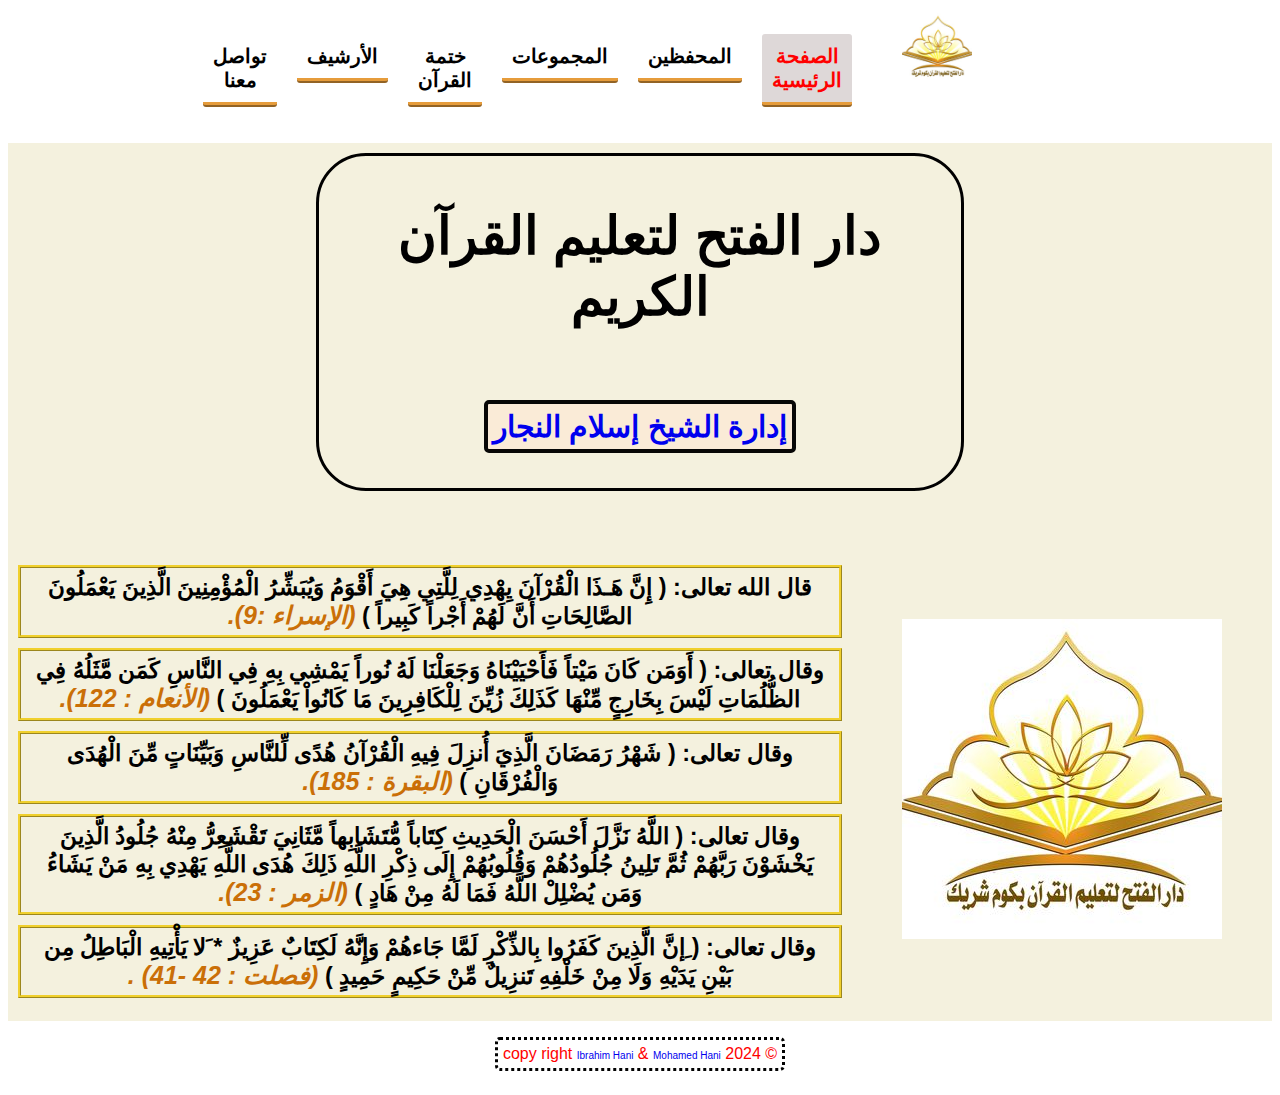
<file: index.html>
<!-- @format -->

<!DOCTYPE html>
<html lang="en" dir="rtl">
  <head>
    <meta charset="UTF-8" />
    <meta name="viewport" content="width=device-width, initial-scale=1.0" />
    <meta
      name="description"
      content="دار الفتح لتعليم القرآن الكريم بكوم شريك والتعليم الديني وتقوم الدار بدورات علمية
      ودينية في أجازات منتصف وآخر العام " />

    <link rel="stylesheet" href="master.css" />
    <link rel="stylesheet" href="style.css" />
    <title>الصفحة الرئيسيه</title>
    <link rel="icon" href="images/favicon.ico" />

    <!-- display in sharing link  -->
    <meta property="og:title" content="دارالفتح" />
    <meta
      property="og:description"
      content="دار الفتح لتعليم القرآن بكوم شريك" />
    <meta property="og:image" content="images/236842630_101598748902186_491081242668887271_n.jpg" />
    <meta property="og:type" content="website" />
    <!-- ------------------------ -->
  </head>

  <body>
    <!-- navigation bar -->
    <header>
      <a href="index.html">
        <img
          class="logo"
          src="images/236842630_101598748902186_491081242668887271_n.jpg" />
      </a>
      <nav>
        <ul>
          <li>
            <a href="./index.html" style="color: red; background-color: #ded8d8"
              >الصفحة الرئيسية</a
            >
          </li>
          <li><a href="tetchers.html">المحفظين</a></li>
          <li><a href="groups.html">المجموعات</a></li>
          <li><a href="Top.html">ختمة القرآن</a></li>
          <li><a href="archief.html">الأرشيف </a></li>
          <li><a href="contact.html">تواصل معنا</a></li>
        </ul>
      </nav>
    </header>
    <!-- --------------- -->

    <!-- Title of Page -->
    <div class="content">
      <div class="title">
        <h2>دار الفتح لتعليم القرآن الكريم</h2>

        <a
          href="https://www.facebook.com/profile.php?id=100000573057140"
          target="_blank">
          <h3>إدارة الشيخ إسلام النجار</h3>
        </a>
      </div>
      <!-- --------------- -->

      <!-- Ayaat & image -->
      <div class="first">
        <div class="imghome">
          <img
            src="images/236842630_101598748902186_491081242668887271_n.jpg" />
        </div>
        <div class="disc">
          <h3>
            <div class="ayaat">
              قال الله تعالى: ( إِنَّ هَـذَا الْقُرْآنَ يِهْدِي لِلَّتِي هِيَ
              أَقْوَمُ وَيُبَشِّرُ الْمُؤْمِنِينَ الَّذِينَ يَعْمَلُونَ
              الصَّالِحَاتِ أَنَّ لَهُمْ أَجْراً كَبِيراً )
              <span> <i>(الإسراء :9).</i> </span>
            </div>

            <div class="ayaat">
              وقال تعالى: ( أَوَمَن كَانَ مَيْتاً فَأَحْيَيْنَاهُ وَجَعَلْنَا
              لَهُ نُوراً يَمْشِي بِهِ فِي النَّاسِ كَمَن مَّثَلُهُ فِي
              الظُّلُمَاتِ لَيْسَ بِخَارِجٍ مِّنْهَا كَذَلِكَ زُيِّنَ
              لِلْكَافِرِينَ مَا كَانُواْ يَعْمَلُونَ )
              <span><i>(الأنعام : 122).</i></span>
            </div>

            <div class="ayaat">
              وقال تعالى: ( شَهْرُ رَمَضَانَ الَّذِيَ أُنزِلَ فِيهِ الْقُرْآنُ
              هُدًى لِّلنَّاسِ وَبَيِّنَاتٍ مِّنَ الْهُدَى وَالْفُرْقَانِ )
              <span><i>(البقرة : 185).</i></span>
            </div>

            <div class="ayaat">
              وقال تعالى: ( اللَّهُ نَزَّلَ أَحْسَنَ الْحَدِيثِ كِتَاباً
              مُّتَشَابِهاً مَّثَانِيَ تَقْشَعِرُّ مِنْهُ جُلُودُ الَّذِينَ
              يَخْشَوْنَ رَبَّهُمْ ثُمَّ تَلِينُ جُلُودُهُمْ وَقُلُوبُهُمْ إِلَى
              ذِكْرِ اللَّهِ ذَلِكَ هُدَى اللَّهِ يَهْدِي بِهِ مَنْ يَشَاءُ
              وَمَن يُضْلِلْ اللَّهُ فَمَا لَهُ مِنْ هَادٍ )
              <span><i>(الزمر : 23).</i></span>
            </div>

            <div class="ayaat">
              وقال تعالى: ( ِإنَّ الَّذِينَ كَفَرُوا بِالذِّكْرِ لَمَّا جَاءهُمْ
              وَإِنَّهُ لَكِتَابٌ عَزِيزٌ * َلا يَأْتِيهِ الْبَاطِلُ مِن بَيْنِ
              يَدَيْهِ وَلَا مِنْ خَلْفِهِ تَنزِيلٌ مِّنْ حَكِيمٍ حَمِيدٍ )
              <span><i>(فصلت : 42 -41) .</i></span>
            </div>
          </h3>
        </div>
      </div>
    </div>
    <!-- ------------------------ -->

    <footer>
      <p class="footer" align="center">
        &copy; copy right
        <a
        
          href="https://www.facebook.com/ibrahim.hani.1.12"
          target="_blank"
          title="go to facebook"
          >Ibrahim Hani</a
        >
        &
        <a
          href="https://www.facebook.com/mohamed.elaw.11"
          target="_blank"
          title="go to facebook"
          >Mohamed Hani</a
        >
        2024
      </p>
    </footer>
  </body>
</html>
</file>
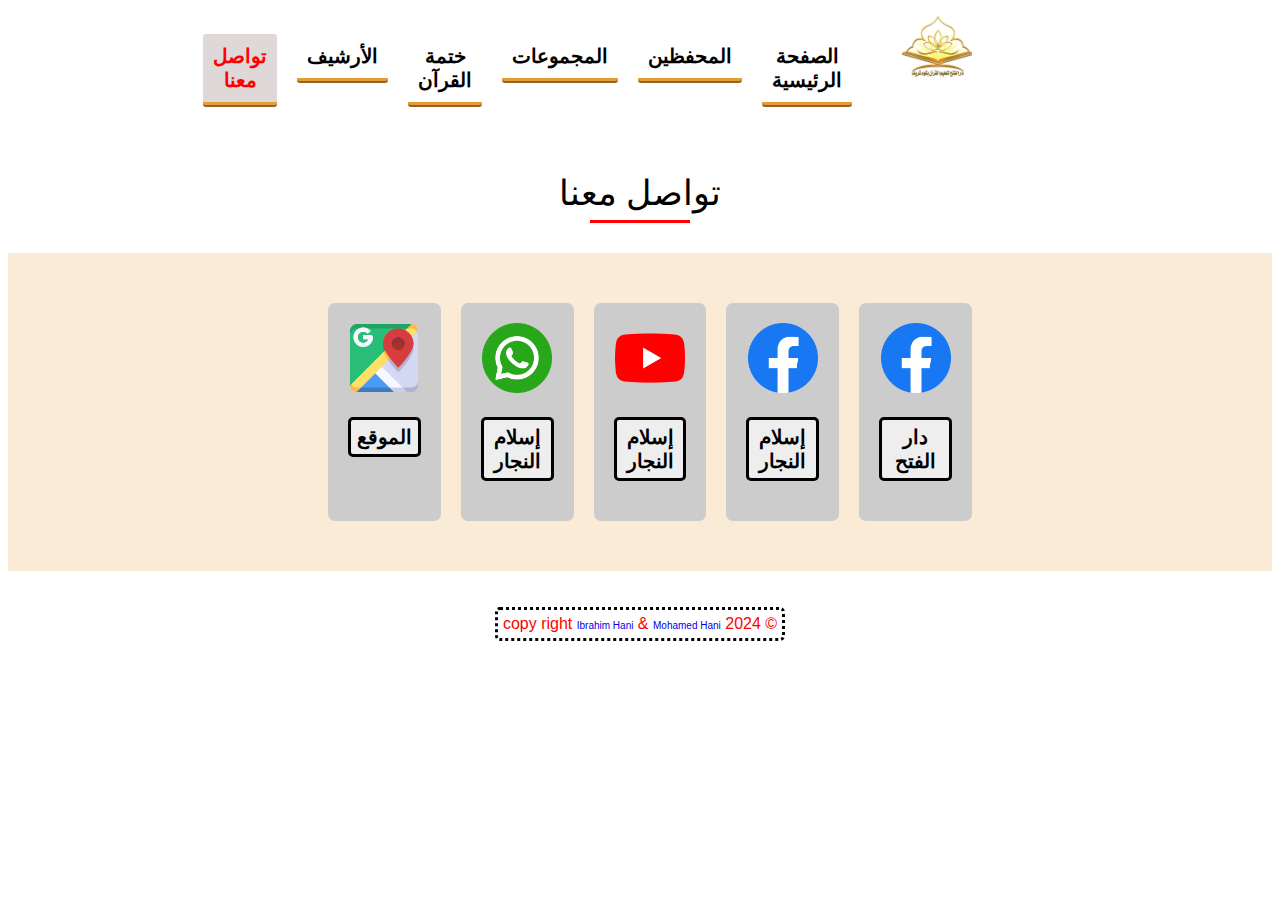
<file: contact.html>
<!-- @format -->

<!DOCTYPE html>
<html lang="en" dir="rtl">
  <head>
    <meta charset="UTF-8" />
    <meta name="viewport" content="width=device-width, initial-scale=1.0" />
    <meta
      name="description"
      content="دار الفتح لتعليم القرآن الكريم بكوم شريك والتعليم الديني وتقوم الدار بدورات علمية
      ودينية في أجازات منتصف وآخر العام " />

    <link rel="stylesheet" href="master.css" />
        <link rel="stylesheet" href="style.css" />

    <title>تواصل معنا</title>
    <link rel="icon" href="images/favicon.ico" />

    <!-- display in sharing link  -->
    <meta property="og:title" content="دارالفتح" />
    <meta
      property="og:description"
      content="دار الفتح لتعليم القرآن بكوم شريك" />
    <meta property="og:image" content="images/236842630_101598748902186_491081242668887271_n.jpg" />
    <meta property="og:type" content="website" />
    <!-- ------------------------ -->
  </head>
  <body>
    <header>
      <a href="contact.html">
        <img
          class="logo"
          src="images/236842630_101598748902186_491081242668887271_n.jpg" />
      </a>

      <nav>
        <ul>
          <li><a href="index.html">الصفحة الرئيسية</a></li>
          <li><a href="tetchers.html">المحفظين</a></li>
          <li><a href="groups.html">المجموعات</a></li>
          <li><a href="Top.html">ختمة القرآن</a></li>
          <li><a href="archief.html">الأرشيف </a></li>
          <li>
            <a
              href="contact.html"
              style="color: red; background-color: #ded8d8"
              >تواصل معنا</a
            >
          </li>
        </ul>
      </nav>
    </header>

     <div class="title-contact">
      <h1 >تواصل معنا</h1>
     </div>

    <section class="contacts">
      <div class="contact">
        <div class="facedar">
          <a
            href="https://www.facebook.com/profile.php?id=100071601732592"
            target="_blank">
            <img src="images/facebook.png" alt="" />
            <h3>دار الفتح</h3>
          </a>
        </div>

        <div class="faceslam">
          <a
            href="https://www.facebook.com/profile.php?id=100000573057140"
            target="_blank">
            <img src="images/facebook.png" alt="" />
            <h3>إسلام النجار</h3>
          </a>
        </div>

        <div class="youeslam">
          <a href="https://www.youtube.com/@0104551487" target="_blank">
            <img src="images/youtube.png" alt="" />
            <h3>إسلام النجار</h3>
          </a>
        </div>

        <div class="whatseslame">
          <a
            href="https://wa.me/+201026755996?text=السلام عليكم ورحمة الله وبركاته,نتواصل معك من خلال الموقع الإلكتروني الخاص بدار الفتح. "
            target="_blank">
            <img src="images/whatsapp.png" alt="" />
            <h3>إسلام النجار</h3>
          </a>
        </div>

        <div class="whatseslame">
          <a
            href="https://maps.app.goo.gl/uoQ7z53shi6M15VM9 "
            target="_blank">
            <img src="images/google-maps.png" alt="" />
            <h3> الموقع</h3>
          </a>
        </div>
      </div>

  
    </section>

    <!-- start footer -->
    <footer>
      <p class="footer" align="center">
        &copy; copy right
        <a
          href="https://www.facebook.com/ibrahim.hani.1.12"
          target="_blank"
          title="go to facebook"
          >Ibrahim Hani</a
        >
        &
        <a
          href="https://www.facebook.com/mohamed.elaw.11"
          target="_blank"
          title="go to facebook"
          >Mohamed Hani</a
        >
        2024
      </p>
    </footer>
  </body>
</html>
</file>
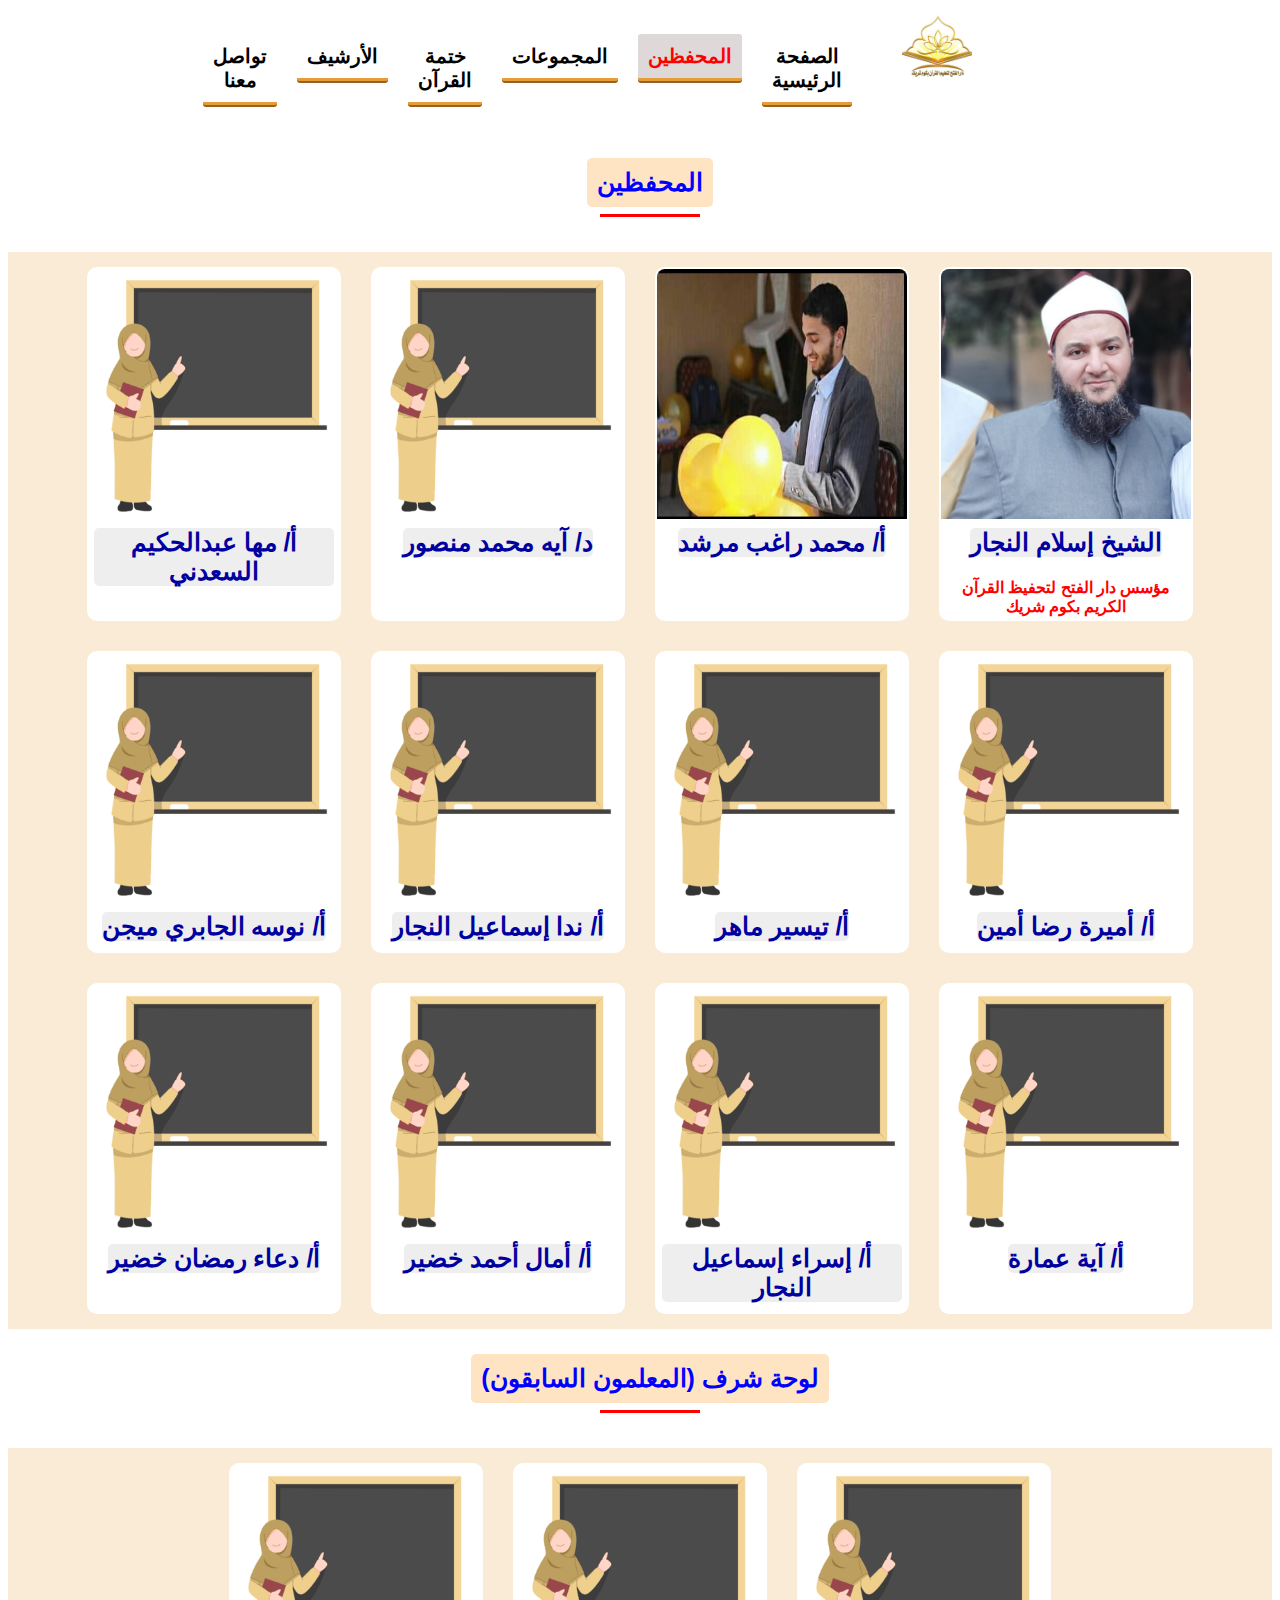
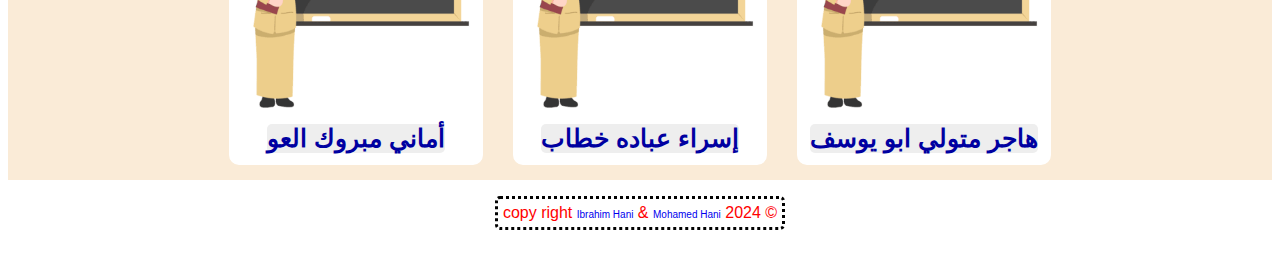
<file: tetchers.html>
<!-- @format -->

<!DOCTYPE html>
<html lang="en" dir="rtl">
  <head>
    <meta charset="UTF-8" />
    <meta name="viewport" content="width=device-width, initial-scale=1.0" />
    <meta
      name="description"
      content="دار الفتح لتعليم القرآن الكريم بكوم شريك والتعليم الديني وتقوم الدار بدورات علمية
      ودينية في أجازات منتصف وآخر العام " />

    <link rel="stylesheet" href="master.css" />
    <link rel="stylesheet" href="style.css" />

    <title>المحفظين</title>
    <link rel="icon" href="images/favicon.ico" />

    <!-- display in sharing link  -->
    <meta property="og:title" content="دارالفتح" />
    <meta
      property="og:description"
      content="دار الفتح لتعليم القرآن بكوم شريك" />
    <meta property="og:image" content="images/favicon-32x32.png" />
    <meta property="og:type" content="website" />
    <!-- ------------------------ -->
  </head>
  <body>
    <header>
      <a href="tetchers.html">
        <img
          class="logo"
          src="images/236842630_101598748902186_491081242668887271_n.jpg" />
      </a>

      <nav>
        <ul>
          <li><a href="index.html">الصفحة الرئيسية</a></li>
          <li>
            <a
              href="tetchers.html"
              style="color: red; background-color: #ded8d8"
              >المحفظين</a
            >
          </li>
          <li><a href="groups.html">المجموعات</a></li>
          <li><a href="Top.html">ختمة القرآن</a></li>
          <li><a href="archief.html">الأرشيف </a></li>
          <li><a href="contact.html">تواصل معنا</a></li>
        </ul>
      </nav>
    </header>

    <!--title-->
    <div class="title_card">
      <div class="container">
        <div class="main-heading">
          <h2 class="title-tetcher" id="portfolio">المحفظين</h2>
        </div>
      </div>
    </div>
    <!-- end title -->

    <!-- start card -->
    <section class="cards">
      <!-- card1 -->
      <div class="project-card">
        <div class="project-img">
          <img src="images/teatcher/islamelnagar.jpeg" alt="" />
        </div>
        <div class="project-info">
          <p class="category">الشيخ إسلام النجار</p>
          <strong class="project-title">
            <p>مؤسس دار الفتح لتحفيظ القرآن الكريم بكوم شريك</p>
          </strong>
        </div>
      </div>
      <!-- end card -->
      <!-- card2 -->
      <div class="project-card">
        <div class="project-img">
          <img src="images/teatcher/محمد راغب.jpg" alt="" />
        </div>
        <div class="project-info">
          <p class="category">أ/ محمد راغب مرشد</p>
          <strong class="project-title">
            <!-- <p>درس في جامعة الازهر الشريف</p> -->
          </strong>
        </div>
      </div>
      <!-- end card -->
      <!-- card3-->
      <div class="project-card">
        <div class="project-img">
          <img src="images/teatcher/tetcher girl.png" alt="" />
        </div>
        <div class="project-info">
          <p class="category">د/ آيه محمد منصور</p>
          <strong class="project-title">
            <!-- <p>درس في جامعةالازهر</p> -->
          </strong>
        </div>
      </div>
      <!-- end card -->
      <!-- card4-->
      <div class="project-card">
        <div class="project-img">
          <img src="images/teatcher/tetcher girl.png" alt="" />
        </div>
        <div class="project-info">
          <p class="category">أ/ مها عبدالحكيم السعدني</p>
          <strong class="project-title">
            <!-- <p>درس في جامعةالازهر</p> -->
          </strong>
        </div>
      </div>
      <!-- end card -->
      <!-- card5-->
      <div class="project-card">
        <div class="project-img">
          <img src="images/teatcher/tetcher girl.png" alt="" />
        </div>
        <div class="project-info">
          <p class="category">أ/ أميرة رضا أمين</p>
          <strong class="project-title">
            <!-- <p>درس في جامعةالازهر</p> -->
          </strong>
        </div>
      </div>
      <!-- end card -->
      <!-- card6-->
      <div class="project-card">
        <div class="project-img">
          <img src="images/teatcher/tetcher girl.png" alt="" />
        </div>
        <div class="project-info">
          <p class="category">أ/ تيسير ماهر</p>
          <strong class="project-title">
            <!-- <p>درس في جامعةالازهر</p> -->
          </strong>
        </div>
      </div>
      <!-- end card -->
      <!-- card7-->
      <div class="project-card">
        <div class="project-img">
          <img src="images/teatcher/tetcher girl.png" alt="" />
        </div>
        <div class="project-info">
          <p class="category">أ/ ندا إسماعيل النجار</p>
          <strong class="project-title">
            <!-- <p>درس في جامعةالازهر</p> -->
          </strong>
        </div>
      </div>
      <!-- end card -->
      <!-- card8-->
      <div class="project-card">
        <div class="project-img">
          <img src="images/teatcher/tetcher girl.png" alt="" />
        </div>
        <div class="project-info">
          <p class="category">أ/ نوسه الجابري ميجن</p>
          <strong class="project-title">
            <!-- <p>درس في جامعةالازهر</p> -->
          </strong>
        </div>
      </div>
      <!-- end card -->
      <!-- card9-->
      <div class="project-card">
        <div class="project-img">
          <img src="images/teatcher/tetcher girl.png" alt="" />
        </div>
        <div class="project-info">
          <p class="category">أ/ آية عمارة</p>
          <strong class="project-title">
            <!-- <p>درس في جامعةالازهر</p> -->
          </strong>
        </div>
      </div>
      <!-- end card -->
      <!-- card8-->
      <div class="project-card">
        <div class="project-img">
          <img src="images/teatcher/tetcher girl.png" alt="" />
        </div>
        <div class="project-info">
          <p class="category">أ/ إسراء إسماعيل النجار</p>
          <strong class="project-title">
            <!-- <p>درس في جامعةالازهر</p> -->
          </strong>
        </div>
      </div>
      <!-- end card -->
      <!-- card8-->
      <div class="project-card">
        <div class="project-img">
          <img src="images/teatcher/tetcher girl.png" alt="" />
        </div>
        <div class="project-info">
          <p class="category">أ/ أمال أحمد خضير</p>
          <strong class="project-title">
            <!-- <p>درس في جامعةالازهر</p> -->
          </strong>
        </div>
      </div>
      <!-- end card -->
      <!-- card8-->
      <div class="project-card">
        <div class="project-img">
          <img src="images/teatcher/tetcher girl.png" alt="" />
        </div>
        <div class="project-info">
          <p class="category">أ/ دعاء رمضان خضير</p>
          <strong class="project-title">
            <!-- <p>درس في جامعةالازهر</p> -->
          </strong>
        </div>
      </div>
      <!-- end card -->
    </section>

    <!--title-->
    <div class="title_card">
      <div class="container">
        <div class="main-heading">
          <h2 class="title-tetcher" id="portfolio">
            لوحة شرف (المعلمون السابقون)
          </h2>
        </div>
      </div>
    </div>
    <!-- end title -->

    <section class="cards">
      <!-- card1 -->
      <div class="project-card">
        <div class="project-img">
          <img src="images/teatcher/tetcher girl.png" alt="" />
        </div>
        <div class="project-info">
          <p class="category">هاجر متولي ابو يوسف</p>
          <strong class="project-title">
            <!-- <p>درس في الدراسات العليا - جامعة الأزهر</p> -->
          </strong>
        </div>
      </div>
      <!-- end card -->
      <!-- card2 -->
      <div class="project-card">
        <div class="project-img">
          <img src="images/teatcher/tetcher girl.png" alt="" />
        </div>
        <div class="project-info">
          <p class="category">إسراء عباده خطاب</p>
          <strong class="project-title">
            <!-- <p>درس في جامعة الازهر الشريف</p> -->
          </strong>
        </div>
      </div>
      <!-- end card -->
      <!-- card3-->
      <div class="project-card">
        <div class="project-img">
          <img src="images/teatcher/tetcher girl.png" alt="" />
        </div>
        <div class="project-info">
          <p class="category">أماني مبروك العو</p>
          <strong class="project-title">
            <!-- <p>درس في جامعةالازهر</p> -->
          </strong>
        </div>
      </div>
      <!-- end card -->
    </section>

    <!-- start footer -->
    <footer>
      <p class="footer" align="center">
        &copy; copy right
        <a
          href="https://www.facebook.com/ibrahim.hani.1.12"
          target="_blank"
          title="go to facebook"
          >Ibrahim Hani</a
        >
        &
        <a
          href="https://www.facebook.com/mohamed.elaw.11"
          target="_blank"
          title="go to facebook"
          >Mohamed Hani</a
        >
        2024
      </p>
    </footer>
  </body>
</html>
</file>
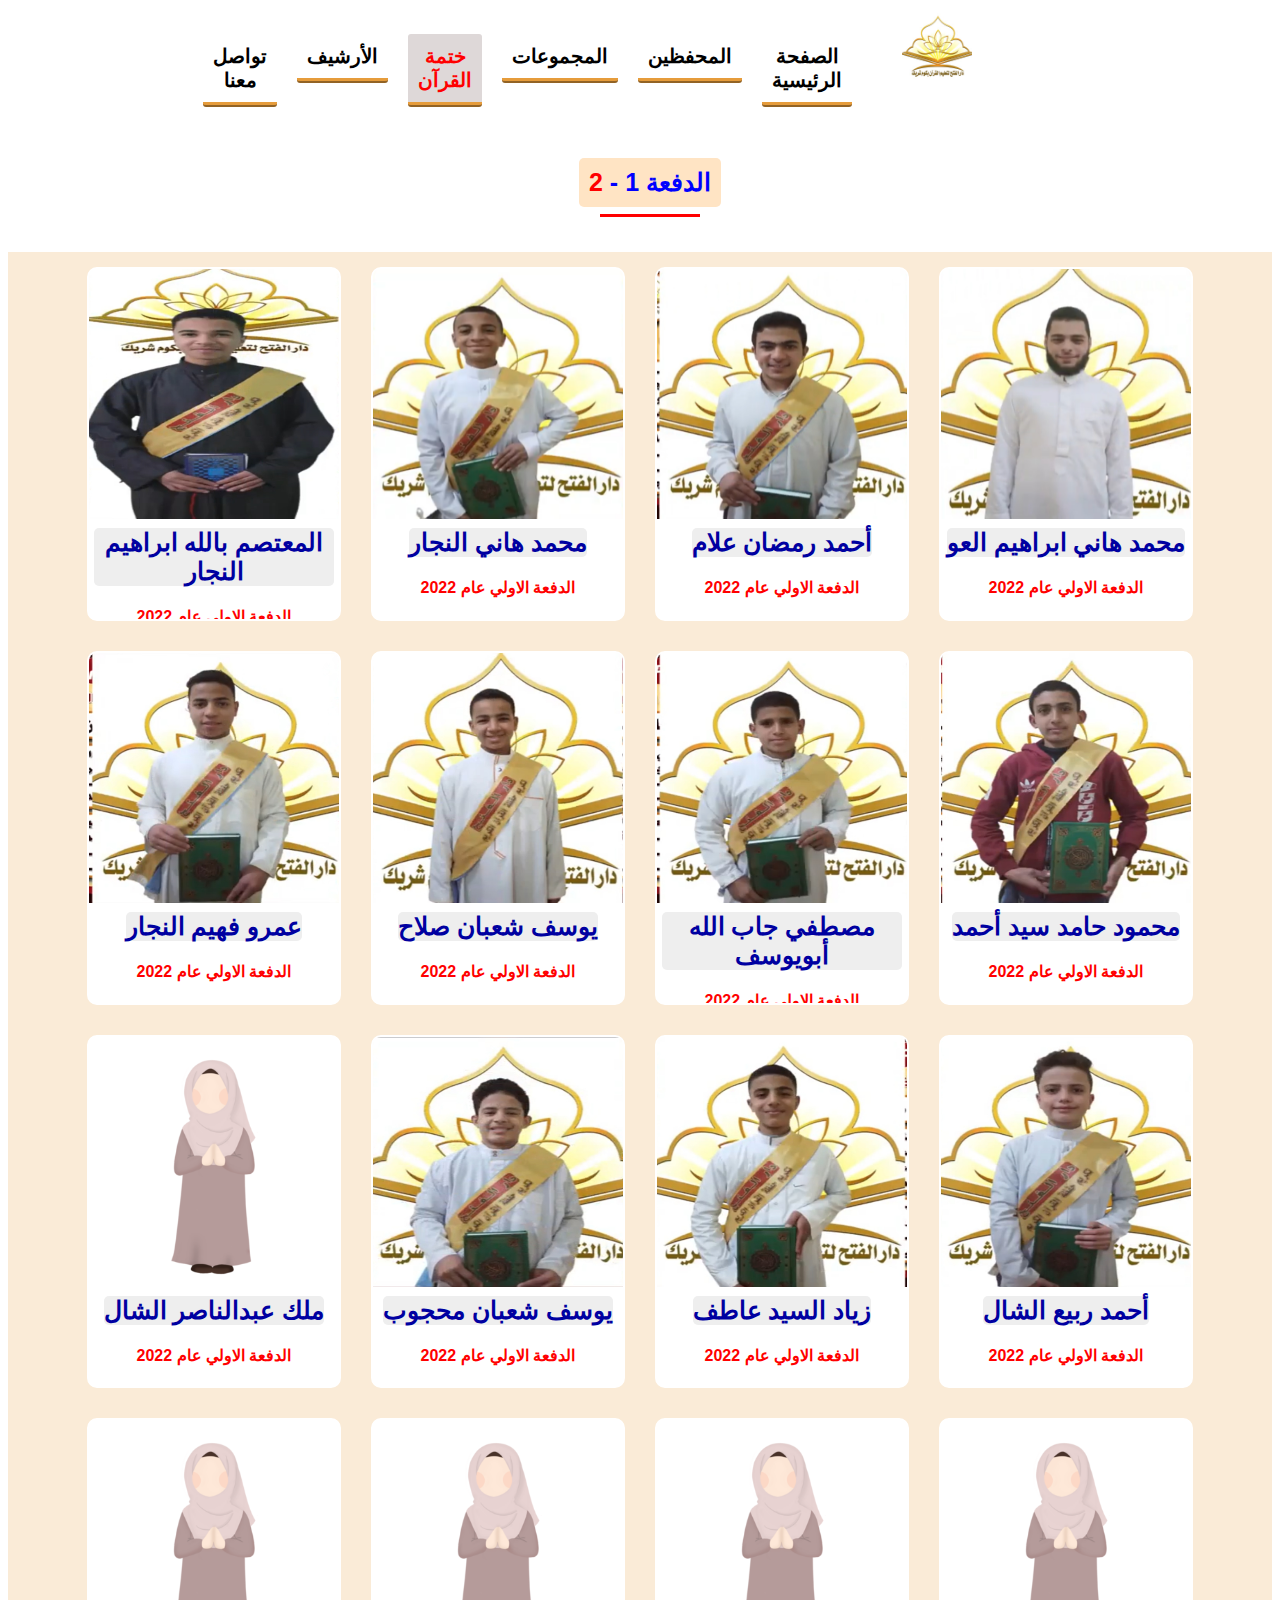
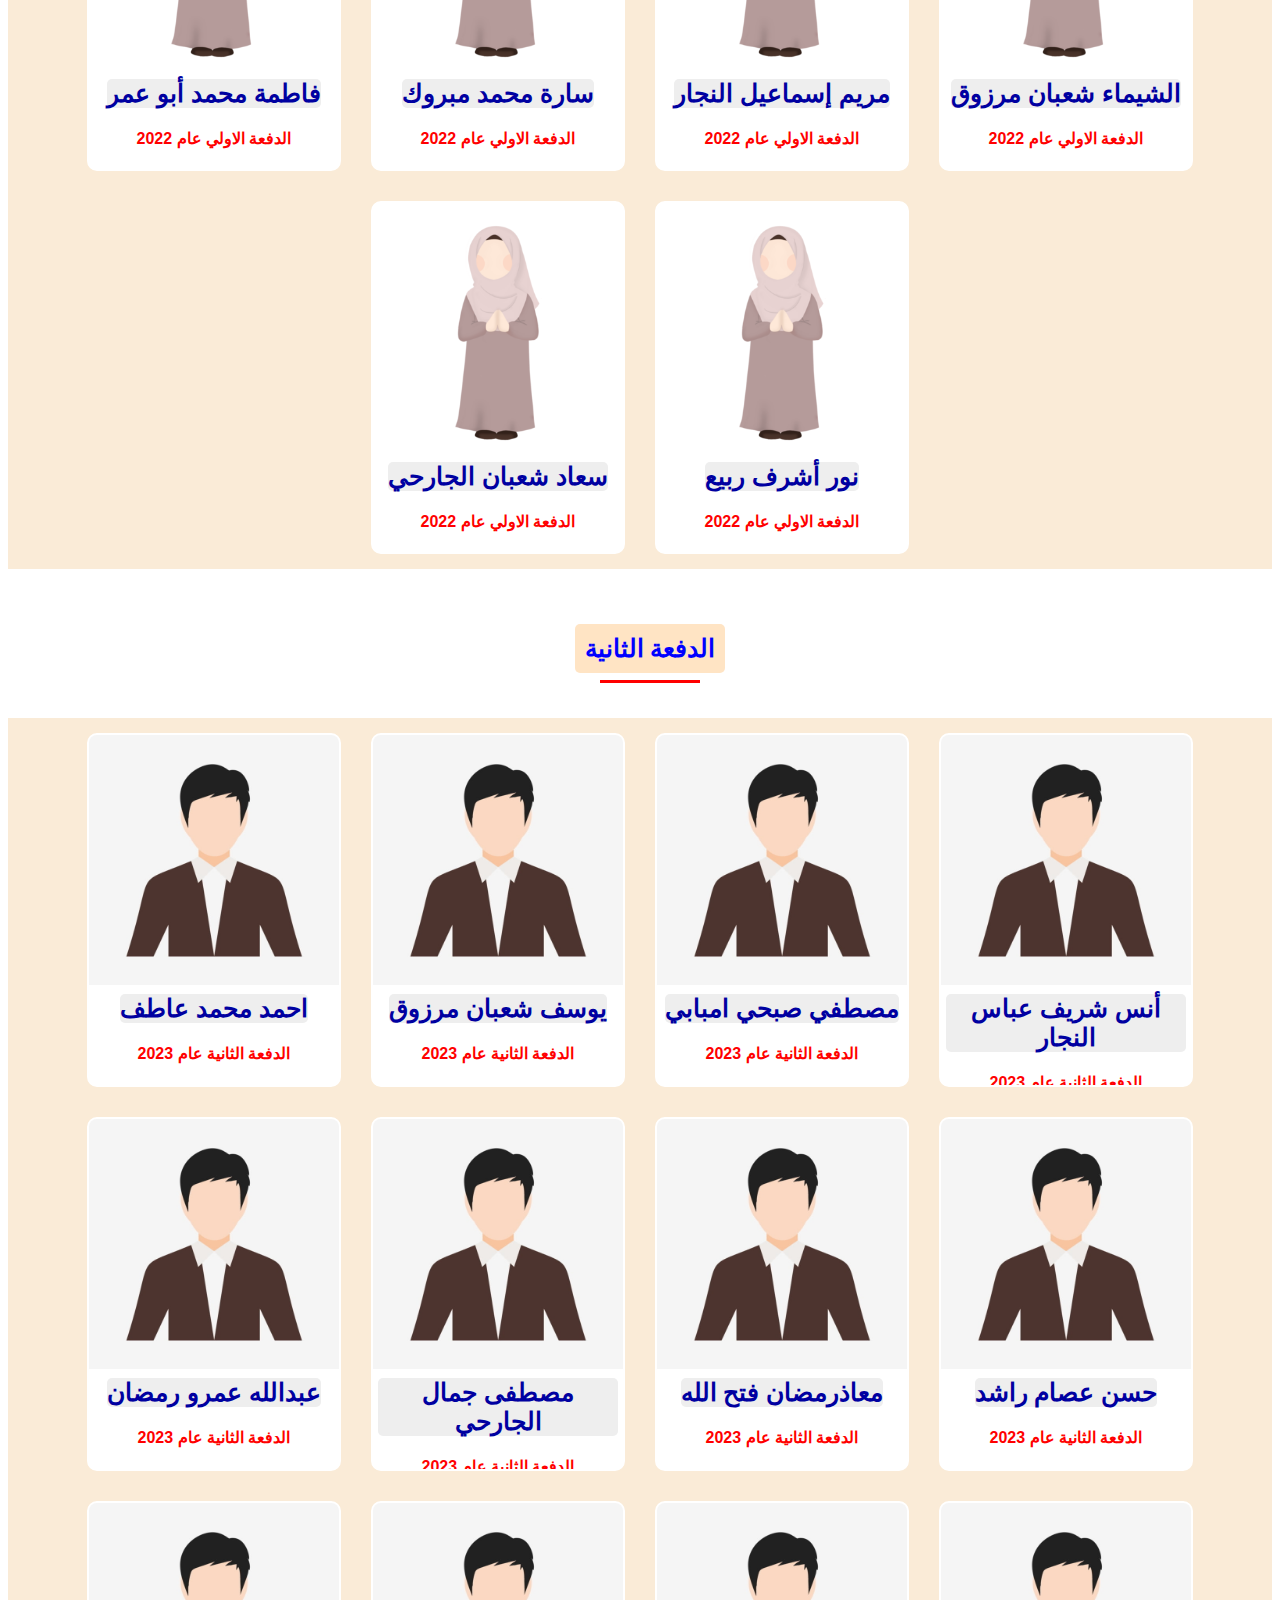
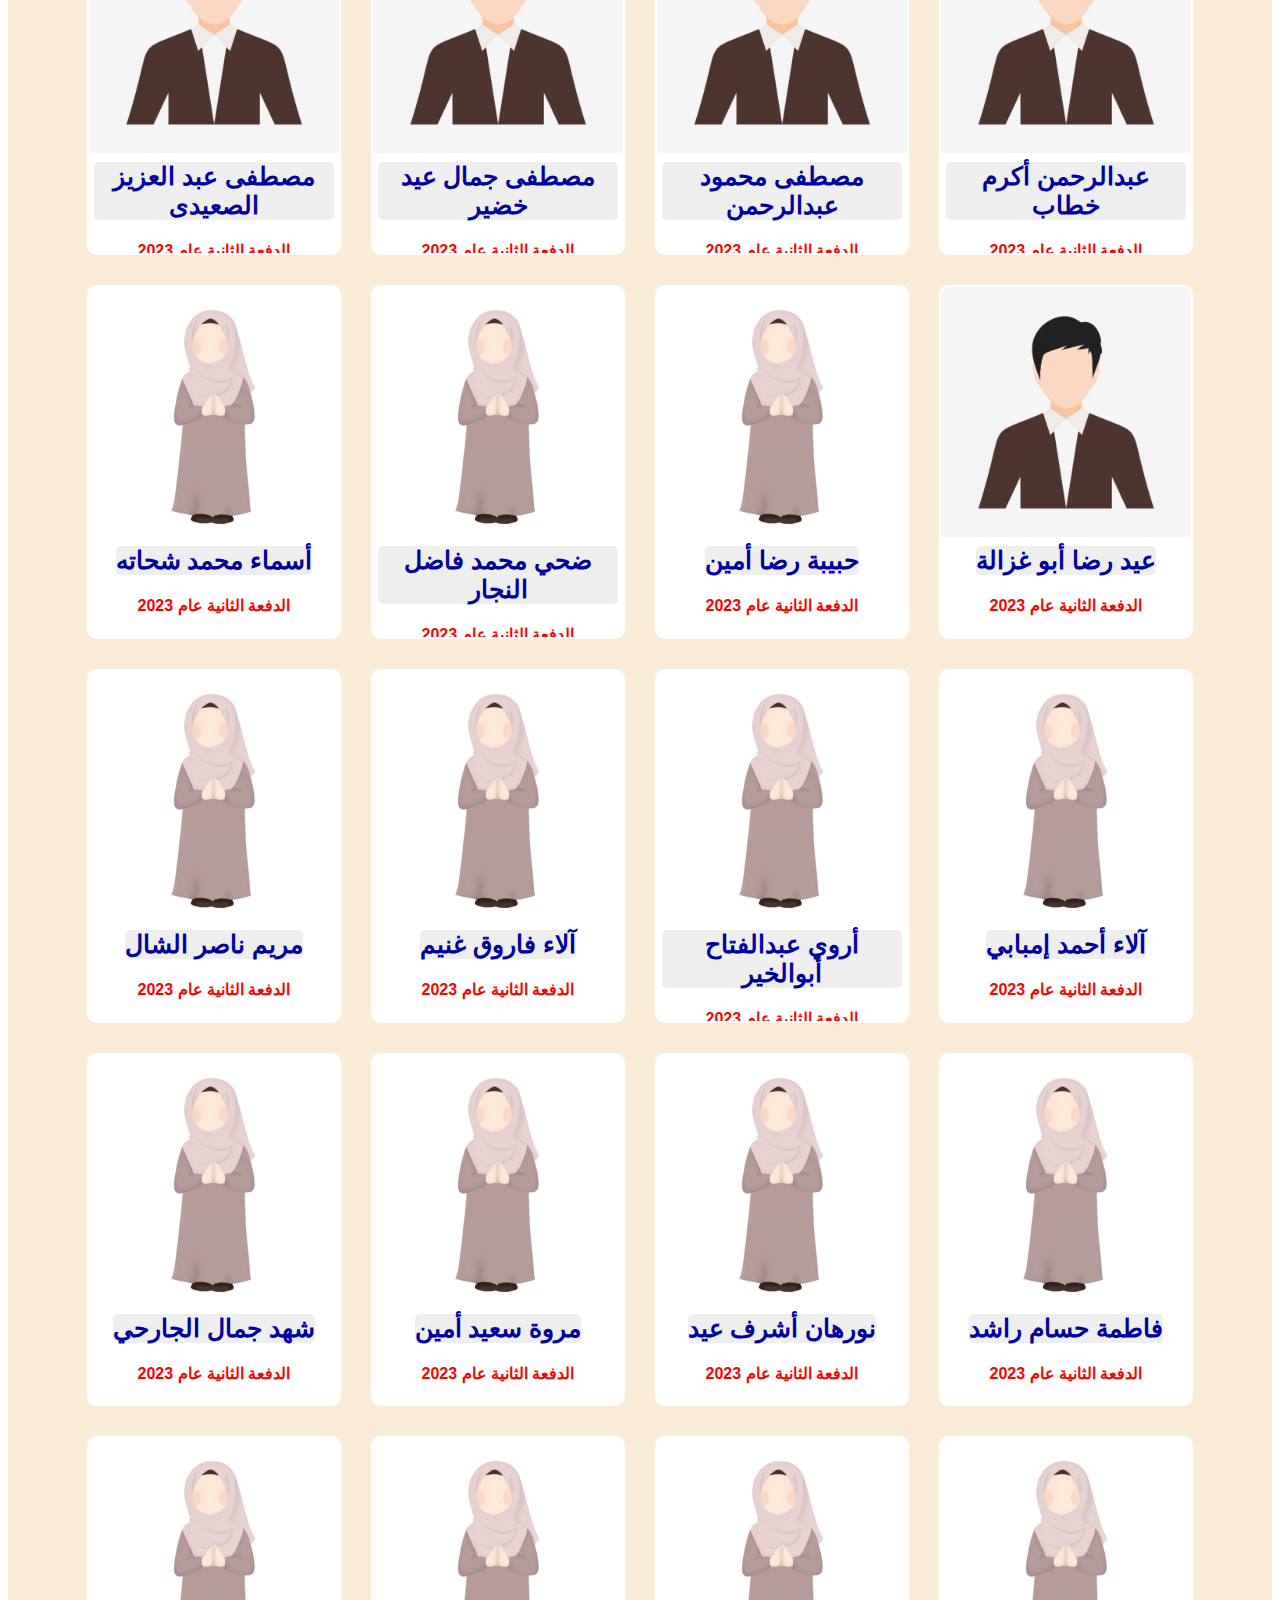
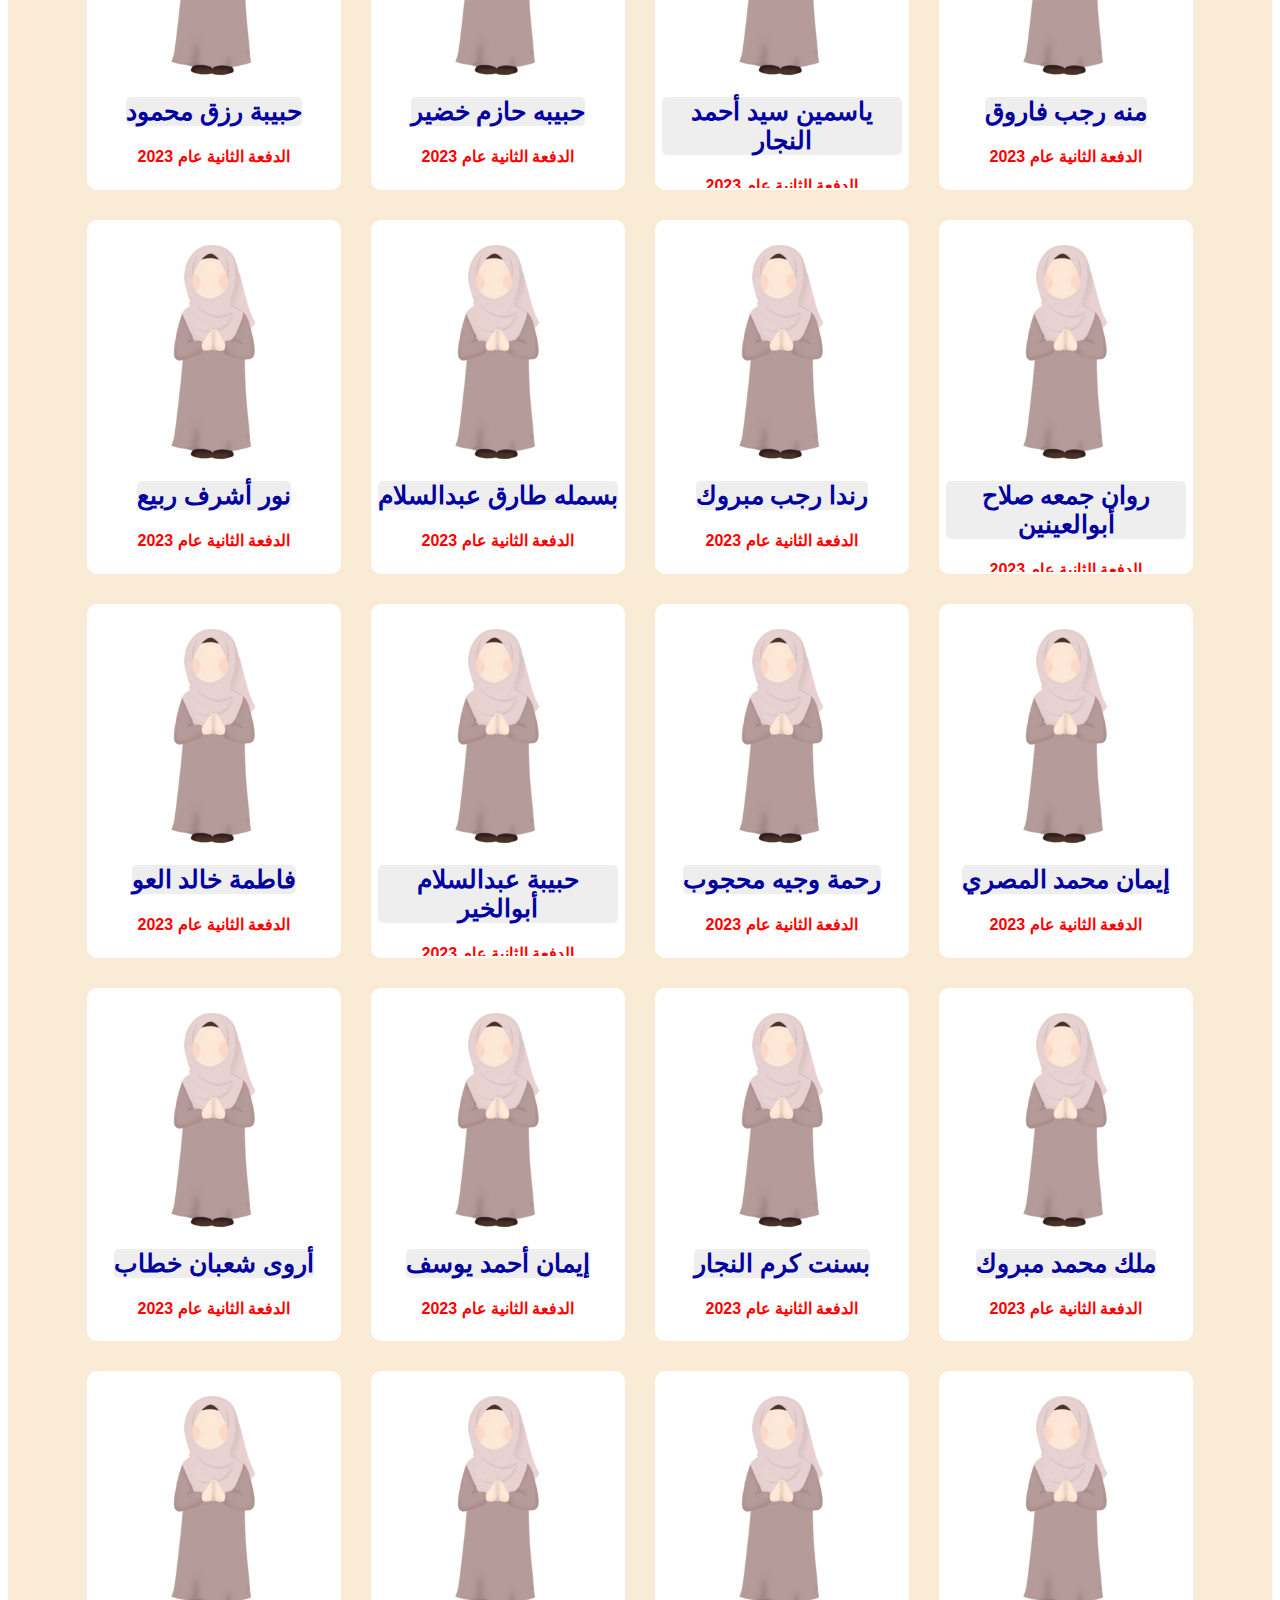
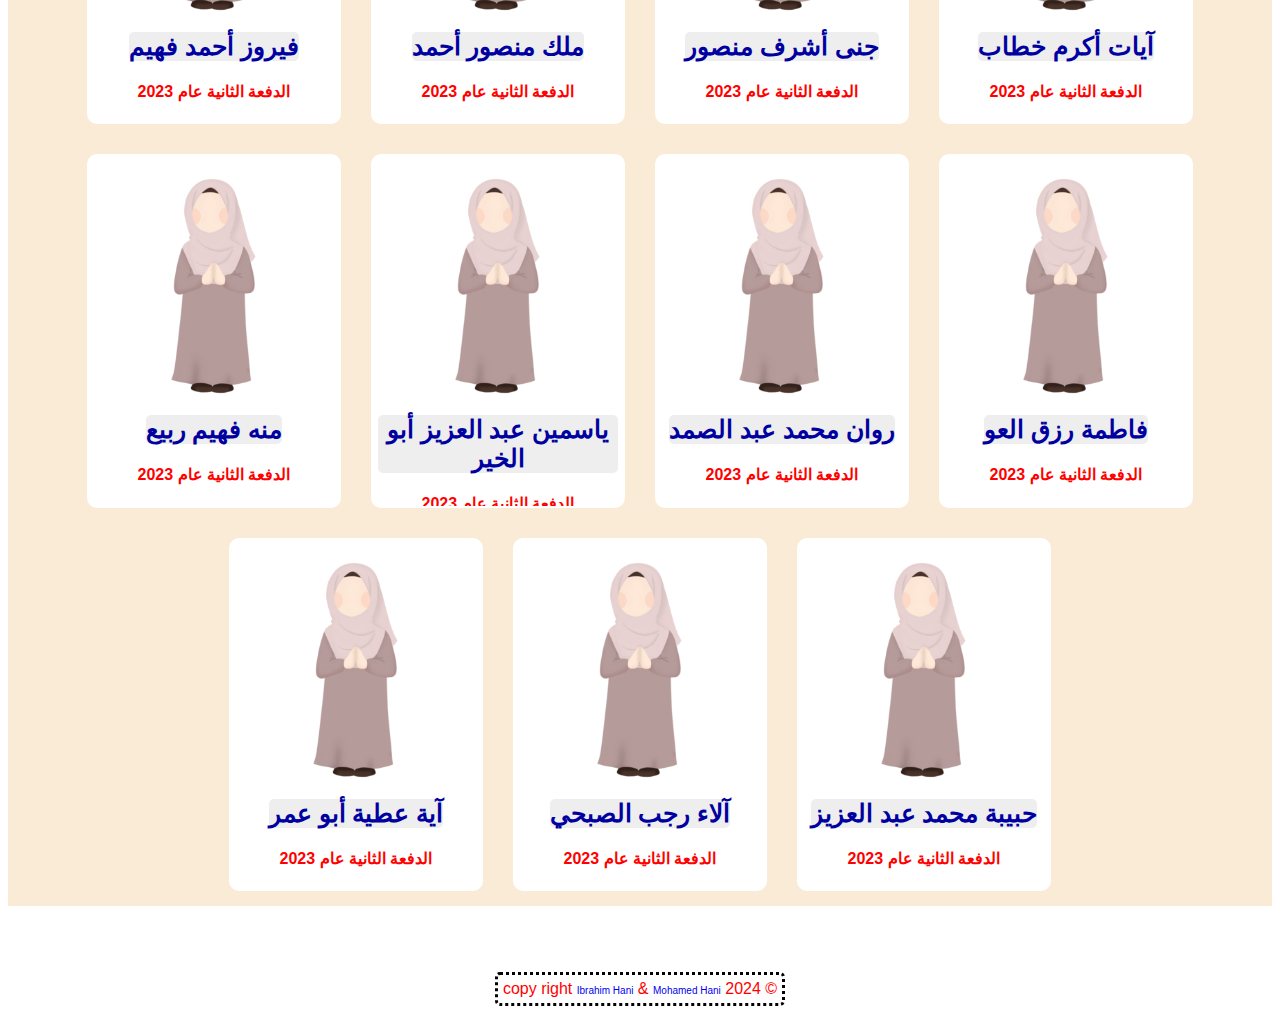
<file: Top.html>
<!-- @format -->

<!DOCTYPE html>
<html lang="en" dir="rtl">
  <head>
    <meta charset="UTF-8" />
    <meta name="viewport" content="width=device-width, initial-scale=1.0" />
    <meta
      name="description"
      content="دار الفتح لتعليم القرآن الكريم بكوم شريك والتعليم الديني وتقوم الدار بدورات علمية
      ودينية في أجازات منتصف وآخر العام " />

    <link rel="stylesheet" href="master.css" />
        <link rel="stylesheet" href="style.css" />

    <title>ختمة القرآن</title>
    <link rel="icon" href="images/favicon.ico" />

    <!-- display in sharing link  -->
    <meta property="og:title" content="دارالفتح" />
    <meta
      property="og:description"
      content="دار الفتح لتعليم اقرآن بكوم شريك" />
    <meta property="og:image" content="/images/favicon-32x32.png" />
    <meta property="og:type" content="website" />
    <!-- ------------------------ -->
  </head>
  <body>

    <header>
      <a href="Top.html">
        <img
          class="logo"
          src="images/236842630_101598748902186_491081242668887271_n.jpg" />
      </a>

      <nav>
        <ul>
          <li><a href="index.html">الصفحة الرئيسية</a></li>
          <li><a href="tetchers.html">المحفظين</a></li>
          <li><a href="groups.html">المجموعات</a></li>
          <li><a href="Top.html" style="color: red; background-color: #ded8d8;">ختمة القرآن</a></li>
          <li><a href="archief.html">الأرشيف </a></li>
          <li><a href="contact.html">تواصل معنا</a></li>
        </ul>
      </nav>
    </header>

    <!--title-->
    <div class="title_card">
      <div class="container">
        <div class="main-heading">
          <h2 class="title-tetcher" id="portfolio"> الدفعة  1 - <span><a href="#second">2</a></span> </h2>
          <!-- <a href="#second">
            <h2 class="title-tetcher" id="portfolio"> 2</h2>
          </a> -->
        </div>
      </div>
    </div>
    <!-- end title -->

    <!-- start section for student -->
    <section class="cards-top">
      <!-- card1 -->
      <div class="project-card">
        <div class="project-img">
          <img src="images/first class/1.jpg" alt="" />
        </div>
        <div class="project-info">
          <p class="category">محمد هاني ابراهيم العو</p>
          <strong class="project-title">
            <p>الدفعة الاولي عام 2022</p>
          </strong>
        </div>
      </div>
      <!-- end card -->
      <!-- card2 -->
      <div class="project-card">
        <div class="project-img">
          <img src="images/first class/2.jpg" alt="" />
        </div>
        <div class="project-info">
          <p class="category">  أحمد رمضان علام</p>
          <strong class="project-title">
            <p>الدفعة الاولي عام 2022</p>
          </strong>
        </div>
      </div>
      <!-- end card -->
            <!-- card4-->
      <div class="project-card">
        <div class="project-img">
          <img src="images/first class/4.jpg" alt="" />
        </div>
        <div class="project-info">
          <p class="category">محمد هاني النجار</p>
          <strong class="project-title">
            <p>الدفعة الاولي عام 2022</p>
          </strong>
        </div>
      </div>
      <!-- end card -->

            <!-- card6-->
      <div class="project-card">
        <div class="project-img">
          <img src="images/first class/6.jpg" alt="" />
        </div>
        <div class="project-info">
          <p class="category">المعتصم بالله ابراهيم النجار</p>
          <strong class="project-title">
            <p>الدفعة الاولي عام 2022</p>
          </strong>
        </div>
      </div>
      <!-- end card -->

          <!-- card10-->
      <div class="project-card">
        <div class="project-img">
          <img src="images/first class/10.jpg" alt="" />
        </div>
        <div class="project-info">
          <p class="category">محمود حامد سيد أحمد</p>
          <strong class="project-title">
            <p>الدفعة الاولي عام 2022</p>
          </strong>
        </div>
      </div>

      <!-- end card -->

            <!-- card11-->
      <div class="project-card">
        <div class="project-img">
          <img src="images/first class/11.jpg" alt="" />
        </div>
        <div class="project-info">
          <p class="category">مصطفي جاب الله أبويوسف</p>
          <strong class="project-title">
            <p>الدفعة الاولي عام 2022</p>
          </strong>
        </div>
      </div>

      <!-- end card -->
            <!-- card12-->
      <div class="project-card">
        <div class="project-img">
          <img src="images/first class/12.jpg" alt="" />
        </div>
        <div class="project-info">
          <p class="category">يوسف شعبان صلاح</p>
          <strong class="project-title">
            <p>الدفعة الاولي عام 2022</p>
          </strong>
        </div>
      </div>

      <!-- end card -->
          <!-- card14-->
      <div class="project-card">
        <div class="project-img">
          <img src="images/first class/14.jpg" alt="" />
        </div>
        <div class="project-info">
          <p class="category">عمرو فهيم النجار</p>
          <strong class="project-title">
            <p>الدفعة الاولي عام 2022</p>
          </strong>
        </div>
      </div>

      <!-- end card -->
           <!-- card16-->
      <div class="project-card">
        <div class="project-img">
          <img src="images/first class/16.jpg" alt="" />
        </div>
        <div class="project-info">
          <p class="category">أحمد ربيع الشال</p>
          <strong class="project-title">
            <p>الدفعة الاولي عام 2022</p>
          </strong>
        </div>
      </div>

      <!-- end card -->
      <!-- card17-->
      <div class="project-card">
        <div class="project-img">
          <img src="images/first class/17.jpg" alt="" />
        </div>
        <div class="project-info">
          <p class="category">زياد السيد عاطف</p>
          <strong class="project-title">
            <p>الدفعة الاولي عام 2022</p>
          </strong>
        </div>
      </div>

      <!-- end card -->
      <!-- card18-->
      <div class="project-card">
        <div class="project-img">
          <img src="images/first class/18.jpg" alt="" />
        </div>
        <div class="project-info">
          <p class="category">يوسف شعبان محجوب</p>
          <strong class="project-title">
            <p>الدفعة الاولي عام 2022</p>
          </strong>
        </div>
      </div>

      <!-- end card -->
      <!-- card3-->
      <div class="project-card">
        <div class="project-img">
          <img src="images/first class/girl.png" alt="" />
        </div>
        <div class="project-info">
          <p class="category">ملك عبدالناصر الشال</p>
          <strong class="project-title">
            <p>الدفعة الاولي عام 2022</p>
          </strong>
        </div>
      </div>
      <!-- end card -->

      <!-- card5-->
      <div class="project-card">
        <div class="project-img">
          <img src="images/first class/girl.png" alt="" />
        </div>
        <div class="project-info">
          <p class="category">الشيماء شعبان مرزوق</p>
          <strong class="project-title">
            <p>الدفعة الاولي عام 2022</p>
          </strong>
        </div>
      </div>
      <!-- end card -->

      <!-- card7-->
      <div class="project-card">
        <div class="project-img">
          <img src="images/first class/girl.png" alt="" />
        </div>
        <div class="project-info">
          <p class="category">مريم إسماعيل النجار</p>
          <strong class="project-title">
            <p>الدفعة الاولي عام 2022</p>
          </strong>
        </div>
      </div>
      <!-- end card -->
      <!-- card8-->
      <div class="project-card">
        <div class="project-img">
          <img src="images/first class/girl.png" alt="" />
        </div>
        <div class="project-info">
          <p class="category">سارة محمد مبروك</p>
          <strong class="project-title">
            <p>الدفعة الاولي عام 2022</p>
          </strong>
        </div>
      </div>

      <!-- end card -->
      <!-- card9-->
      <div class="project-card">
        <div class="project-img">
          <img src="images/first class/girl.png" alt="" />
        </div>
        <div class="project-info">
          <p class="category">فاطمة محمد أبو عمر</p>
          <strong class="project-title">
            <p>الدفعة الاولي عام 2022</p>
          </strong>
        </div>
      </div>

      <!-- end card -->
  


      <!-- card13-->
      <div class="project-card">
        <div class="project-img">
          <img src="images/first class/girl.png" alt="" />
        </div>
        <div class="project-info">
          <p class="category">نور أشرف ربيع</p>
          <strong class="project-title">
            <p>الدفعة الاولي عام 2022</p>
          </strong>
        </div>
      </div>

      <!-- end card -->
  
      <!-- card15-->
      <div class="project-card">
        <div class="project-img">
          <img src="images/first class/girl.png" alt="" />
        </div>
        <div class="project-info">
          <p class="category">سعاد شعبان الجارحي</p>
          <strong class="project-title">
            <p>الدفعة الاولي عام 2022</p>
          </strong>
        </div>
      </div>

      <!-- end card -->
 
    </section>
    <!-- end second class -->




                    <!-- الدفعه الثانيه -->
    <!-- start second  -->
    <!--title-->
    <div class="title_card">
      <div class="container">
        <div class="main-heading">
          <h2 class="title-tetcher" id="second">الدفعة الثانية</h2>
        </div>
      </div>
    </div>
    <!-- end title -->

    <!-- start section for student -->
    <section class="cards-top">
          <!-- card5-->
      <div class="project-card">
        <div class="project-img">
          <img src="images/second class/10.jpg" alt="" />
        </div>
        <div class="project-info">
          <p class="category">أنس شريف عباس النجار</p>
          <strong class="project-title">
            <p>الدفعة الثانية عام 2023</p>
          </strong>
        </div>
      </div>
      <!-- end card -->
         <!-- card6-->
      <div class="project-card">
        <div class="project-img">
          <img src="images/second class/10.jpg" alt="" />
        </div>
        <div class="project-info">
          <p class="category">مصطفي صبحي امبابي</p>
          <strong class="project-title">
            <p>الدفعة الثانية عام 2023</p>
          </strong>
        </div>
      </div>
      <!-- end card -->
        <!-- card23-->
      <div class="project-card">
        <div class="project-img">
          <img src="images/second class/10.jpg" alt="" />
        </div>
        <div class="project-info">
          <p class="category">يوسف شعبان مرزوق</p>
          <strong class="project-title">
            <p>الدفعة الثانية عام 2023</p>
          </strong>
        </div>
      </div>
      <!-- end card -->
        <!-- card26-->
      <div class="project-card">
        <div class="project-img">
          <img src="images/second class/10.jpg" alt="" />
        </div>
        <div class="project-info">
          <p class="category">احمد محمد عاطف</p>
          <strong class="project-title">
            <p>الدفعة الثانية عام 2023</p>
          </strong>
        </div>
      </div>
      <!-- end card -->
      <!-- card27-->
      <div class="project-card">
        <div class="project-img">
          <img src="images/second class/10.jpg" alt="" />
        </div>
        <div class="project-info">
          <p class="category">حسن عصام راشد</p>
          <strong class="project-title">
            <p>الدفعة الثانية عام 2023</p>
          </strong>
        </div>
      </div>
      <!-- end card -->
         <!-- card29-->
      <div class="project-card">
        <div class="project-img">
          <img src="images/second class/10.jpg" alt="" />
        </div>
        <div class="project-info">
          <p class="category">معاذرمضان فتح الله</p>
          <strong class="project-title">
            <p>الدفعة الثانية عام 2023</p>
          </strong>
        </div>
      </div>
      <!-- end card -->
      <!-- card30-->
      <div class="project-card">
        <div class="project-img">
          <img src="images/second class/10.jpg" alt="" />
        </div>
        <div class="project-info">
          <p class="category">مصطفى جمال الجارحي</p>
          <strong class="project-title">
            <p>الدفعة الثانية عام 2023</p>
          </strong>
        </div>
      </div>
      <!-- end card -->
      <!-- card31-->
      <div class="project-card">
        <div class="project-img">
          <img src="images/second class/10.jpg" alt="" />
        </div>
        <div class="project-info">
          <p class="category">عبدالله عمرو رمضان</p>
          <strong class="project-title">
            <p>الدفعة الثانية عام 2023</p>
          </strong>
        </div>
      </div>
      <!-- end card -->
      <!-- card32-->
      <div class="project-card">
        <div class="project-img">
          <img src="images/second class/10.jpg" alt="" />
        </div>
        <div class="project-info">
          <p class="category">عبدالرحمن أكرم خطاب</p>
          <strong class="project-title">
            <p>الدفعة الثانية عام 2023</p>
          </strong>
        </div>
      </div>
      <!-- end card -->
      <!-- card33-->
      <div class="project-card">
        <div class="project-img">
          <img src="images/second class/10.jpg" alt="" />
        </div>
        <div class="project-info">
          <p class="category">مصطفى محمود عبدالرحمن</p>
          <strong class="project-title">
            <p>الدفعة الثانية عام 2023</p>
          </strong>
        </div>
      </div>
      <!-- end card -->
        <!-- card37-->
      <div class="project-card">
        <div class="project-img">
          <img src="images/second class/10.jpg" alt="" />
        </div>
        <div class="project-info">
          <p class="category">مصطفى جمال عيد خضير</p>
          <strong class="project-title">
            <p>الدفعة الثانية عام 2023</p>
          </strong>
        </div>
      </div>
      <!-- end card -->
      <!-- card38-->
      <div class="project-card">
        <div class="project-img">
          <img src="images/second class/10.jpg" alt="" />
        </div>
        <div class="project-info">
          <p class="category">مصطفى عبد العزيز الصعيدى</p>
          <strong class="project-title">
            <p>الدفعة الثانية عام 2023</p>
          </strong>
        </div>
      </div>
      <!-- end card -->
      <!-- card39-->
      <div class="project-card">
        <div class="project-img">
          <img src="images/second class/10.jpg" alt="" />
        </div>
        <div class="project-info">
          <p class="category">عيد رضا أبو غزالة</p>
          <strong class="project-title">
            <p>الدفعة الثانية عام 2023</p>
          </strong>
        </div>
      </div>
      <!-- end card -->
      <!-- card1 -->
      <div class="project-card">
        <div class="project-img">
          <img src="images/second class/2.png" alt="" />
        </div>
        <div class="project-info">
          <p class="category">حبيبة رضا أمين</p>
          <strong class="project-title">
            <p>الدفعة الثانية عام 2023</p>
          </strong>
        </div>
      </div>
      <!-- end card -->
      <!-- card2 -->
      <div class="project-card">
        <div class="project-img">
          <img src="images/second class/2.png" alt="" />
        </div>
        <div class="project-info">
          <p class="category">ضحي محمد فاضل النجار</p>
          <strong class="project-title">
            <p>الدفعة الثانية عام 2023</p>
          </strong>
        </div>
      </div>
      <!-- end card -->
      <!-- card3-->
      <div class="project-card">
        <div class="project-img">
          <img src="images/second class/2.png" alt="" />
        </div>
        <div class="project-info">
          <p class="category">أسماء محمد شحاته</p>
          <strong class="project-title">
            <p>الدفعة الثانية عام 2023</p>
          </strong>
        </div>
      </div>
      <!-- end card -->
      <!-- card4-->
      <div class="project-card">
        <div class="project-img">
          <img src="images/second class/2.png" alt="" />
        </div>
        <div class="project-info">
          <p class="category">آلاء أحمد إمبابي</p>
          <strong class="project-title">
            <p>الدفعة الثانية عام 2023</p>
          </strong>
        </div>
      </div>
      <!-- end card -->
  
   
      <!-- card7-->
      <div class="project-card">
        <div class="project-img">
          <img src="images/second class/2.png" alt="" />
        </div>
        <div class="project-info">
          <p class="category">أروي عبدالفتاح أبوالخير</p>
          <strong class="project-title">
            <p>الدفعة الثانية عام 2023</p>
          </strong>
        </div>
      </div>
      <!-- end card -->
      <!-- card8-->
      <div class="project-card">
        <div class="project-img">
          <img src="images/second class/2.png" alt="" />
        </div>
        <div class="project-info">
          <p class="category">آلاء فاروق غنيم</p>
          <strong class="project-title">
            <p>الدفعة الثانية عام 2023</p>
          </strong>
        </div>
      </div>
      <!-- end card -->
      <!-- card9-->
      <div class="project-card">
        <div class="project-img">
          <img src="images/second class/2.png" alt="" />
        </div>
        <div class="project-info">
          <p class="category">مريم ناصر الشال</p>
          <strong class="project-title">
            <p>الدفعة الثانية عام 2023</p>
          </strong>
        </div>
      </div>
      <!-- end card -->
      <!-- card10-->
      <div class="project-card">
        <div class="project-img">
          <img src="images/second class/2.png" alt="" />
        </div>
        <div class="project-info">
          <p class="category">فاطمة حسام راشد</p>
          <strong class="project-title">
            <p>الدفعة الثانية عام 2023</p>
          </strong>
        </div>
      </div>
      <!-- end card -->
      <!-- card11-->
      <div class="project-card">
        <div class="project-img">
          <img src="images/second class/2.png" alt="" />
        </div>
        <div class="project-info">
          <p class="category">نورهان أشرف عيد </p>
          <strong class="project-title">
            <p>الدفعة الثانية عام 2023</p>
          </strong>
        </div>
      </div>
      <!-- end card -->
      <!-- card12-->
      <div class="project-card">
        <div class="project-img">
          <img src="images/second class/2.png" alt="" />
        </div>
        <div class="project-info">
          <p class="category">مروة سعيد أمين</p>
          <strong class="project-title">
            <p>الدفعة الثانية عام 2023</p>
          </strong>
        </div>
      </div>
      <!-- end card -->
      <!-- card13-->
      <div class="project-card">
        <div class="project-img">
          <img src="images/second class/2.png" alt="" />
        </div>
        <div class="project-info">
          <p class="category">شهد جمال الجارحي</p>
          <strong class="project-title">
            <p>الدفعة الثانية عام 2023</p>
          </strong>
        </div>
      </div>
      <!-- end card -->
      <!-- card14-->
      <div class="project-card">
        <div class="project-img">
          <img src="images/second class/2.png" alt="" />
        </div>
        <div class="project-info">
          <p class="category">منه رجب فاروق</p>
          <strong class="project-title">
            <p>الدفعة الثانية عام 2023</p>
          </strong>
        </div>
      </div>
      <!-- end card -->
      <!-- card15-->
      <div class="project-card">
        <div class="project-img">
          <img src="images/second class/2.png" alt="" />
        </div>
        <div class="project-info">
          <p class="category">ياسمين سيد أحمد النجار</p>
          <strong class="project-title">
            <p>الدفعة الثانية عام 2023</p>
          </strong>
        </div>
      </div>
      <!-- end card -->
      <!-- card16-->
      <div class="project-card">
        <div class="project-img">
          <img src="images/second class/2.png" alt="" />
        </div>
        <div class="project-info">
          <p class="category">حبيبه حازم خضير</p>
          <strong class="project-title">
            <p>الدفعة الثانية عام 2023</p>
          </strong>
        </div>
      </div>
      <!-- end card -->
      <!-- card17-->
      <div class="project-card">
        <div class="project-img">
          <img src="images/second class/2.png" alt="" />
        </div>
        <div class="project-info">
          <p class="category">حبيبة رزق محمود</p>
          <strong class="project-title">
            <p>الدفعة الثانية عام 2023</p>
          </strong>
        </div>
      </div>
      <!-- end card -->
      <!-- card18-->
      <div class="project-card">
        <div class="project-img">
          <img src="images/second class/2.png" alt="" />
        </div>
        <div class="project-info">
          <p class="category">روان جمعه صلاح أبوالعينين</p>
          <strong class="project-title">
            <p>الدفعة الثانية عام 2023</p>
          </strong>
        </div>
      </div>
      <!-- end card -->
      <!-- card19-->
      <div class="project-card">
        <div class="project-img">
          <img src="images/second class/2.png" alt="" />
        </div>
        <div class="project-info">
          <p class="category">رندا رجب مبروك</p>
          <strong class="project-title">
            <p>الدفعة الثانية عام 2023</p>
          </strong>
        </div>
      </div>
      <!-- end card -->
      <!-- card20-->
      <div class="project-card">
        <div class="project-img">
          <img src="images/second class/2.png" alt="" />
        </div>
        <div class="project-info">
          <p class="category">بسمله طارق عبدالسلام</p>
          <strong class="project-title">
            <p>الدفعة الثانية عام 2023</p>
          </strong>
        </div>
      </div>
      <!-- end card -->
      <!-- card21-->
      <div class="project-card">
        <div class="project-img">
          <img src="images/second class/2.png" alt="" />
        </div>
        <div class="project-info">
          <p class="category">نور أشرف ربيع</p>
          <strong class="project-title">
            <p>الدفعة الثانية عام 2023</p>
          </strong>
        </div>
      </div>
      <!-- end card -->
      <!-- card22-->
      <div class="project-card">
        <div class="project-img">
          <img src="images/second class/2.png" alt="" />
        </div>
        <div class="project-info">
          <p class="category">إيمان محمد المصري</p>
          <strong class="project-title">
            <p>الدفعة الثانية عام 2023</p>
          </strong>
        </div>
      </div>
      <!-- end card -->
    
      <!-- card24-->
      <div class="project-card">
        <div class="project-img">
          <img src="images/second class/2.png" alt="" />
        </div>
        <div class="project-info">
          <p class="category">رحمة وجيه محجوب</p>
          <strong class="project-title">
            <p>الدفعة الثانية عام 2023</p>
          </strong>
        </div>
      </div>
      <!-- end card -->
      <!-- card25-->
      <div class="project-card">
        <div class="project-img">
          <img src="images/second class/2.png" alt="" />
        </div>
        <div class="project-info">
          <p class="category">حبيبة عبدالسلام أبوالخير</p>
          <strong class="project-title">
            <p>الدفعة الثانية عام 2023</p>
          </strong>
        </div>
      </div>
      <!-- end card -->
    
      <!-- card28-->
      <div class="project-card">
        <div class="project-img">
          <img src="images/second class/2.png" alt="" />
        </div>
        <div class="project-info">
          <p class="category">فاطمة خالد العو</p>
          <strong class="project-title">
            <p>الدفعة الثانية عام 2023</p>
          </strong>
        </div>
      </div>
      <!-- end card -->
   
      <!-- card34-->
      <div class="project-card">
        <div class="project-img">
          <img src="images/second class/2.png" alt="" />
        </div>
        <div class="project-info">
          <p class="category">ملك محمد مبروك</p>
          <strong class="project-title">
            <p>الدفعة الثانية عام 2023</p>
          </strong>
        </div>
      </div>
      <!-- end card -->
      <!-- card35-->
      <div class="project-card">
        <div class="project-img">
          <img src="images/second class/2.png" alt="" />
        </div>
        <div class="project-info">
          <p class="category">بسنت كرم النجار</p>
          <strong class="project-title">
            <p>الدفعة الثانية عام 2023</p>
          </strong>
        </div>
      </div>
      <!-- end card -->
      <!-- card36-->
      <div class="project-card">
        <div class="project-img">
          <img src="images/second class/2.png" alt="" />
        </div>
        <div class="project-info">
          <p class="category">إيمان أحمد يوسف</p>
          <strong class="project-title">
            <p>الدفعة الثانية عام 2023</p>
          </strong>
        </div>
      </div>
      <!-- end card -->
    
      <!-- card40-->
      <div class="project-card">
        <div class="project-img">
          <img src="images/second class/2.png" alt="" />
        </div>
        <div class="project-info">
          <p class="category">أروى شعبان خطاب</p>
          <strong class="project-title">
            <p>الدفعة الثانية عام 2023</p>
          </strong>
        </div>
      </div>
      <!-- end card -->
      <!-- card41-->
      <div class="project-card">
        <div class="project-img">
          <img src="images/second class/2.png" alt="" />
        </div>
        <div class="project-info">
          <p class="category">آيات أكرم خطاب</p>
          <strong class="project-title">
            <p>الدفعة الثانية عام 2023</p>
          </strong>
        </div>
      </div>
      <!-- end card -->
      <!-- card42-->
      <div class="project-card">
        <div class="project-img">
          <img src="images/second class/2.png" alt="" />
        </div>
        <div class="project-info">
          <p class="category">جنى أشرف منصور</p>
          <strong class="project-title">
            <p>الدفعة الثانية عام 2023</p>
          </strong>
        </div>
      </div>
      <!-- end card -->
      <!-- card43-->
      <div class="project-card">
        <div class="project-img">
          <img src="images/second class/2.png" alt="" />
        </div>
        <div class="project-info">
          <p class="category">ملك منصور أحمد</p>
          <strong class="project-title">
            <p>الدفعة الثانية عام 2023</p>
          </strong>
        </div>
      </div>
      <!-- end card -->
      <!-- card44-->
      <div class="project-card">
        <div class="project-img">
          <img src="images/second class/2.png" alt="" />
        </div>
        <div class="project-info">
          <p class="category">فيروز أحمد فهيم</p>
          <strong class="project-title">
            <p>الدفعة الثانية عام 2023</p>
          </strong>
        </div>
      </div>
      <!-- end card -->
      <!-- card45-->
      <div class="project-card">
        <div class="project-img">
          <img src="images/second class/2.png" alt="" />
        </div>
        <div class="project-info">
          <p class="category">فاطمة رزق العو</p>
          <strong class="project-title">
            <p>الدفعة الثانية عام 2023</p>
          </strong>
        </div>
      </div>
      <!-- end card -->
      <!-- card46-->
      <div class="project-card">
        <div class="project-img">
          <img src="images/second class/2.png" alt="" />
        </div>
        <div class="project-info">
          <p class="category">روان محمد عبد الصمد</p>
          <strong class="project-title">
            <p>الدفعة الثانية عام 2023</p>
          </strong>
        </div>
      </div>
      <!-- end card -->
      <!-- card47-->
      <div class="project-card">
        <div class="project-img">
          <img src="images/second class/2.png" alt="" />
        </div>
        <div class="project-info">
          <p class="category">ياسمين عبد العزيز أبو الخير</p>
          <strong class="project-title">
            <p>الدفعة الثانية عام 2023</p>
          </strong>
        </div>
      </div>
      <!-- end card -->
      <!-- card49-->
      <div class="project-card">
        <div class="project-img">
          <img src="images/second class/2.png" alt="" />
        </div>
        <div class="project-info">
          <p class="category">منه فهيم ربيع</p>
          <strong class="project-title">
            <p>الدفعة الثانية عام 2023</p>
          </strong>
        </div>
      </div>
      <!-- end card -->
      <!-- card50-->
      <div class="project-card">
        <div class="project-img">
          <img src="images/second class/2.png" alt="" />
        </div>
        <div class="project-info">
          <p class="category">حبيبة محمد عبد العزيز</p>
          <strong class="project-title">
            <p>الدفعة الثانية عام 2023</p>
          </strong>
        </div>
      </div>
      <!-- end card -->
      <!-- card51-->
      <div class="project-card">
        <div class="project-img">
          <img src="images/second class/2.png" alt="" />
        </div>
        <div class="project-info">
          <p class="category">آلاء رجب الصبحي</p>
          <strong class="project-title">
            <p>الدفعة الثانية عام 2023</p>
          </strong>
        </div>
      </div>
      <!-- end card -->
      <!-- card52-->
      <div class="project-card">
        <div class="project-img">
          <img src="images/second class/2.png" alt="" />
        </div>
        <div class="project-info">
          <p class="category">آية عطية أبو عمر</p>
          <strong class="project-title">
            <p>الدفعة الثانية عام 2023</p>
          </strong>
        </div>
      </div>
      <!-- end card -->


    </section>
    <!-- end second class -->



        <!-- start footer -->
      <footer>
      <p class="footer" align="center">
        &copy; copy right
        <a
          href="https://www.facebook.com/ibrahim.hani.1.12"
          target="_blank"
          title="go to facebook"
          >Ibrahim Hani</a
        >
        &
        <a
          href="https://www.facebook.com/mohamed.elaw.11"
          target="_blank"
          title="go to facebook"
          >Mohamed Hani</a
        >
        2024
      </p>
    </footer>
  </body>
</html>
</file>
<file: master.css>
@media(min-width:1000px){
            body{
    font-family: Arial, Helvetica, sans-serif;
}
html {
  scroll-behavior: smooth;
}
a{
    text-decoration: none;
}
.up{
    font-size: 15px;

    position: fixed;
    bottom: 10px;
    right: 20px;
    background-color: red;
    font-weight: bold;
    color: white;
}
header{
    display: flex;
    justify-content: space-between;
    scroll-behavior: smooth;
    padding: 5px 300px ;
    position: sticky;
    top: 0;
    z-index: 999;
    background-color:rgb(255, 255, 255);
    margin-bottom: 10px;
    border-radius: 10px;
    text-align: center;
}



header img.logo{
    height: 70px;
}
nav{
    flex: 1;
    display: flex;
    align-items: center;
    justify-content: space-between;
    text-align: center;
}
nav ul{
    display: flex;
    justify-content: space-between;
    /* background-color: rgb(164, 156, 11); */
}
nav ul li {
    list-style-type: none;
}
 ul li a{
    display: flex;
    color: black;
    text-decoration: none;
    font-size: 20px;
    transition: 0.4s;
    padding: 10px;
    margin: 5px 10px;
    /* background-color: darkkhaki; */
    border-bottom: 5px ridge rgb(230, 156, 59) ;
    border-radius: 3px;
    font-weight: bold;
    align-items: center;
    text-align: center;
}
 ul li a:hover{
        color: darkkhaki;
        background-color: black;
 } 





.content{
    background-color: rgb(244, 241, 222);
    text-align: center;

}
.title{
    /* background-color: rgb(229, 177, 109); */
    color: black;
    display: inline-block;
    padding:5px;
    margin: 10px 10px 50px;
    width: 50%;
    text-align: center;
    font-size: 35px;
    transition: 0.3s;
    border: 3px black solid;
    border-radius: 50px;
}

.title h3{
    display: inline-block;
    font-size: 30px;
    padding: 5px;
    border: 4px rgb(7, 7, 6) solid;
    border-radius: 5px  ;
    background-color: antiquewhite;
    transition: 0.3s;
}
.title h3:hover{
    font-size: 40px;
    background-color: black;
    color: white;
}
.first{
    display: flex;
    justify-content: space-between;
    align-items: center;
    position: relative;
}
.first .disc{
    font-size: 20px;
}
.first img{
    margin:10px 50px;
}

.disc h3 span{
    font-size: 25px;
    color: rgb(202, 111, 7);
}
.ayaat{
    padding: 5px;
    margin: 10px;
    border:ridge 3px rgb(240, 208, 45);
}
 /* gallary */


 
 input{
    display: none;
 }
 .gallery,.title-contact{
    width: 100%;
    text-align: center;
 }
 .gallery h1 ,.title-contact h1 ,.title-tetcher{
    font-weight: normal;
    font-size: 35px;
    position: relative;
    margin: 40px 0;
 }
  .gallery h1::before ,.title-contact h1::before ,.title-tetcher::before{
    content: '';
    position: absolute;
    width: 100px;
    height: 3px;
    background-color: red;
    bottom: -10px;
    left: 50%;
    transform: translateX(-50%);
    animation: animate 4s linear infinite ;

  }
  @keyframes animate{
    0%{
        width: 100px;
    }
    50%{
        width: 200px;
    }
    100%{
        width: 100px;
    }
  }

    .top-content{
        background-color:rgb(243 , 243 , 243) ;
        width: 90%;
        margin: 0 auto 20px auto;
        height: 60px;
        display: flex;
        align-items: center;
        border-radius: 5px;
        box-shadow: 3px 3px 5px lightgray;
        position: sticky;
        top: 100px;
        z-index: 999;
    }
        .top-content h3{
            height: 100%;
            background-color: lightgray;
            line-height: 60px;
            padding: 0 50px ;
            font-weight: bold;
            color: black;
        }
    .top-content label{
        display: inline-block;
        height: 100%;
        margin: 0 20px ;
        line-height: 60px;
        font-size: 18px;
        color: gray;
        cursor: pointer;
        transition:color 0.5s;

    }
      .top-content label:hover{
            color: black;
      }
    .photo-gallary{
        width: 90%;
        margin: auto;
        display: grid;
        grid-template-columns: repeat(4,1fr);
        grid-gap: 20px;
    }

        .photo-gallary .pic{
            position: relative;
            height: 230px;
            border-radius: 10px;
            box-shadow: 3px 3px 5px lightgray;
            cursor: pointer;
            transition: 0.3s;
        }
        .pic .img{
            width: 100%;
            height: 100%;
            border-radius: 10px;
            transition: 0.5s;
        }
      

        #check1:checked ~ .gallery .photo-gallary .pic{
            opacity: 1;
            transform: scale(1);
            position: relative;
            transition: 0.0s;
        }

    

        /* family=صور الكتاب */
        #check2:checked ~ .gallery .photo-gallary .family{
            transform: scale(1);
            opacity: 1;
            position: relative;
                        transition: 0.3;
        }
        #check2:checked ~ .gallery .photo-gallary .child,
        #check2:checked ~ .gallery .photo-gallary .place
        {
            opacity: 0;
            transform: scale(0);
            position: absolute;
            transition: 0.3;
        }

        /* child=صور الحفلات */
        #check3:checked ~ .gallery .photo-gallary .child {
            transform: scale(1);
            opacity: 1;
            position: relative;
                        transition: 0.3;
        }
        #check3:checked ~ .gallery .photo-gallary .family,
        #check3:checked ~ .gallery .photo-gallary .place
        {
            opacity: 0;
            transform: scale(0);
            position: absolute;
            transition: 0.3;
        }

        /* place=صور الحضانه */
        #check4:checked ~ .gallery .photo-gallary .place {
            transform: scale(1);
            opacity: 1;
            position: relative;
            transition: 0.3;
        }
        #check4:checked ~ .gallery .photo-gallary .family,
        #check4:checked ~ .gallery .photo-gallary .child
        {
            opacity: 0;
            transform: scale(0);
            position: absolute;
                        transition: 0.3;

        }

   /************************************************************************************************************/ 
/* card in tetcher */

.portfolio .imgs-container{
display: flex;
flex-direction: row;
flex-wrap: wrap;
margin-top: 20px;
padding: 3px;

}
.main-heading h2{
    margin: 5px 10px 15px 10px;
    color: black;
    font-size: 25px;
}
.main-heading h2 span a{
    color: red;
}
.title_card{
    text-align: center;
    font-size: 25px;
    margin-bottom: 30px;
    margin-top: 20px;
}
.title_card h2{
    color: blue;
    font-weight: bold;
    padding: 10px;
    background-color: bisque;
    margin-left:30px;
}

.title-tetcher{
    padding: 5px 45px;
    border-radius: 5px ;
    /* border: 5px brown solid; */
    display:inline-block;
    /* background-color: antiquewhite; */
}
.cards{
        display: flex;
    justify-content: center;
    flex-direction: row;
    flex-wrap: wrap;
    background-color: antiquewhite;

}
.cards-top{
        display: flex;
    justify-content: center;
    flex-direction: row;
    flex-wrap: wrap;
    background-color: antiquewhite;
    background-size: 65px;
    background-repeat: repeat;
    margin-bottom: 50px;
}
.projects{
    /* background-color: rgb(37, 24, 24); */
    background-color: rgb(208, 146, 65);
    padding-left: 15px;
    padding-right: 15px;
}
.projects .content{
    margin-top: 30px;
}
.project-card{
    background-color: white;
    border: solid 2px white;
    max-height: 350px;
    width: 250px;
    overflow: hidden;
    border-radius: 10px;
    margin: 15px;
    transition: 0.5s;
}
.project-card:hover{
    transform: scale(1.1);
}
.project-card span{
    color: red;
    text-align: center;
}
.project-img img{
    width: 100%;
    height:250px;
}
.project-card:hover .project-img{
    opacity: 0.8;
}
.project-info{
    padding: 5px;
    margin-top: -20px;
    text-align: center;
}

.category{
    font-size: 25px;
    font-weight: bold;
    color:rgb(0, 0, 161);
    display: inline-block;
    border-radius: 5px;
    background-color: #EEE;
    margin-top: 20px;
    margin-bottom: 5px;
}

.project-title {
    text-align: center;
    color: red;
    font-size: 16px;
    font-weight: bold;

}
.more-details{
    text-decoration: none;
    color: #3a6cf4;
    background-color:yellow;
    border-radius: 20px;
    transition: 0.5s;
}
.more-details:hover{
    color:white;
    background-color: red;
}
.cards-contact .card{
    width: 300px;
}
.cards-contact .icon{
  font-size: 20px;
}
.cards-contact .info h3{
color: black;
}
.cards-contact .info p{
    font-size: 20px;
}



/* end card  */
/*******************************************************************************************************/




.contacts{
    width: 100%;
    text-align: center;
}
.contact{
    display: flex;
        justify-content: space-between;
    padding:50px 300px;
    text-align: center;
    background-color: antiquewhite;
    margin-bottom: 20px;
    
    
}
.contact img{
    width: 70px;
}
.facedar,.faceslam,.youeslam,.whatseslame
{
    background-color: #ccc;
    padding: 20px;
    border-radius: 7px;
    width: 150px;
    margin-left: 20px;
}
.facedar:hover,.faceslam:hover,.youeslam:hover,.whatseslame:hover{
    background-color:antiquewhite ;
}
.contact a{
    text-decoration: none;
}
.contact h3{
    font-size: 20px;
    color: black;
    font-weight: bold;
    padding: 5px;
    background-color: #EEE;
    border-radius: 5px;
    border: 3px solid black;

}


footer{
    text-align: center;
}

p.footer{
    padding: 5px;
    display: inline-block;
    text-align: center;
    color: red;
    border: 3px rgb(2, 2, 2) dotted;
    border-radius: 5px;
}
p.footer a{
    text-decoration: none;
    font-size: 10px;
    transition: 0.3s;
}
p.footer a:hover{
    background-color:rgb(4, 4, 88);
    color: white;
    border-radius: 5px;
}
}
</file>
<file: style.css>
@media(max-width:999px){
/* fonts  */
@font-face {
    font-family:"formalhead" ;
    src: url("/fonts/Tajawal-Bold.ttf");
}
html {
  scroll-behavior: smooth;
}
        header{
            text-align: center;
            position: sticky;
            top: 0;
            z-index: 999;
            background-color: white;
        }
        header img{
            width: 50px;
        }
        header nav{
            display: flex;
            flex-wrap: wrap;
            align-items: center;
            text-align: center;
            margin-right: 8px;
        }
        header nav ul{
            display: flex;
            text-align: center;
            /* flex-wrap: wrap; */
        }
        header nav ul li{
            padding: 2px;
        }
        header nav ul li a{
    background: var(--secondary);
            color: white;
            padding: 5px ;
            font-size: 10px;
            width: 20%;
            font-weight: bold;
            border-radius: 3px;
        }
h1,h2,h3,h4{
    color: #ddd;
    font-weight: normal;
}

p,a,li{
    color: #9893d8;
}

/* reset  */
body,p,a,ul,li{
    margin: 0;
    padding: 0;
    text-decoration: none;
    font-family: "formalhead";
}
ul{
    margin-bottom: 20px;
}
li{
    list-style: none;
}

/* best style  */
body{
    background: var(--secondary);
    font-size: 16px;
}


/* mobile style */


/* home style  */

.content{
    text-align: center;
}


/* Title  */

.content .title h2, .content .title a h3{
    background-color: #eee;
    color: rgb(15, 171, 171);
    border-radius: 20px;
    padding: 5px;
    font-size: 20px;
}
.content .title {
    text-align: center;
    will-change: 80%;
}

.content .title a h3{
    font-size: 15px;
    width: 80%;
    margin: 10px 10%;
}

/* Ayaat */

.content .first .disc .ayaat {
    color: #4206e9c7;
    background-color: #eee;
    border-radius: 10px;
    border: rgb(81, 80, 80) dotted;
    margin: 5px;
    padding: 5px;
    font-size: 12px;
    
}

/* image home */

.first img {
    width: 150px;
}
.first .imghome {
    background-color: #fcfcfc;
    text-align: center;
}

/* teacher style  */

.cards{
    width: 80%;
}

.cards .project-card{
    text-align: center;
    width: 100%;
    margin: 10%;
    border:groove  ;
    border-radius: 15px ;
}



.cards .project-card .project-img img{
    text-align: center;
    width : 80%;
    padding: 10px 10px 0;
    margin: 0 10% 5% ;
}

.cards .project-card .project-info{
    text-align: center;
    width:90%;
    border:rgb(5, 92, 92) ridge;
    background-color: #eee;
    border-radius: 15px;
    margin: 0 5% 10px;
    padding-bottom: 5px;
    font-size: small;
}


/* Top style */

/* title  */
.title_card .container .main-heading{
    text-align: center;
}
.title_card .container .main-heading .title-tetcher {
    display: inline-block;
    text-align: center;
    width: 30%;
    margin: 5%;
    padding: 5px;
    border:#0c0569 dotted ;
    border-radius: 10px;
    font-size: 16px;
    background-color: rgba(238, 166, 22, 0.355);
}
.main-heading h2 {
    color: white;
}
.main-heading h2 span a{
    color: red;
}


/* cards  */
.cards-top{
    width: 100%;
    display: flex;
    justify-content:center;
    flex-wrap: wrap;
    text-align: center;
}

.cards-top .project-card{
    text-align: center;
    width: 45%;
    margin: 5px 5px;
    border:groove  ;
    border-radius: 15px ;
}


.cards-top .project-card .project-img {
    min-height: 250px;
}
.cards-top .project-card .project-img img{
    text-align: center;
    width : 90%;
    padding: 10px 10px 0;
    min-height: 250px;
}

.cards-top .project-card .project-info{
    text-align: center;
    width:90%;
    border:rgb(5, 92, 92) ridge;
    background-color: #eee;
    border-radius: 15px;
    margin: 0 5% 10px;
    padding-bottom: 5px;
    font-size: small;
}
.cards .project-card .project-info .category{
    font-size: 20px;
    color: rgb(0, 0, 161);
        font-weight: bold;
}
.cards-top .project-card .project-info .category{
       font-size: 15px;
    color: rgb(0, 0, 161);
        font-weight: bold;}
.cards-top .project-card .project-info p{
          color: red;

}
.cards .project-card .project-info p{
    color: red;
}
/* Archiv */
.gallery {
       text-align: center;
}
.photo-gallary{
    text-align: center;
   
}
.photo-gallary .img{
    text-align: center;
    width: 80%;
    margin: 7%;
    border: #0c0569 ridge;
    padding: 2px;
}
.gallery .top-content{
    display: flex;
    text-align: center;
     position: sticky;
    top: 100px;
    z-index: 999;
    background-color: #eee;
}
    .gallery .top-content h3{
        display: none;
    }
    .gallery .top-content label{
        display: inline-block;
        width: 20%;
        font-size: 15px;
        background-color:rgb(145, 126, 17);
        color: white;
        padding: 0 10px;
        border-radius: 5px;
        margin-left: 5px;
        cursor: pointer;
    }


        #check1:checked ~ .gallery .photo-gallary .pic{
            opacity: 1;
            transform: scale(1);
            position: relative;
            transition: 0.0s;
        }

    

        /* family=صور الكتاب */
        #check2:checked ~ .gallery .photo-gallary .family{
            transform: scale(1);
            opacity: 1;
            position: relative;
                        transition: 0.3;
        }
        #check2:checked ~ .gallery .photo-gallary .child,
        #check2:checked ~ .gallery .photo-gallary .place
        {
            opacity: 0;
            transform: scale(0);
            position: absolute;
            transition: 0.3;
        }

        /* child=صور الحفلات */
        #check3:checked ~ .gallery .photo-gallary .child {
            transform: scale(1);
            opacity: 1;
            position: relative;
                        transition: 0.3;
        }
        #check3:checked ~ .gallery .photo-gallary .family,
        #check3:checked ~ .gallery .photo-gallary .place
        {
            opacity: 0;
            transform: scale(0);
            position: absolute;
            transition: 0.3;
        }

        /* place=صور الحضانه */
        #check4:checked ~ .gallery .photo-gallary .place {
            transform: scale(1);
            opacity: 1;
            position: relative;
            transition: 0.3;
        }
        #check4:checked ~ .gallery .photo-gallary .family,
        #check4:checked ~ .gallery .photo-gallary .child
        {
            opacity: 0;
            transform: scale(0);
            position: absolute;
                        transition: 0.3;

        }

/* contact style  */

/* title */
.title-contact{
    display: block;
    width: 100% ;
    text-align: center;
    border-bottom: #0c0569 ridge;
}

/* contact  */
.contacts  {
    text-align: center;
    width: 70%;
    margin: 5% 15%;
}
.contacts img{
    width: 50px;
}
.maplocation{
    width: 100px;
}
/* footer */
.footer{
    height: 20px;
    padding: 10px;
    font-size: x-small;
    background-color: #eee;
}
.footer a{
    height: 100%;
}
}
/* variables */
:root{
    --primary:red;
    --secondary: rgb(158, 119, 19, 0.8);
    --third: green;
}
</file>
